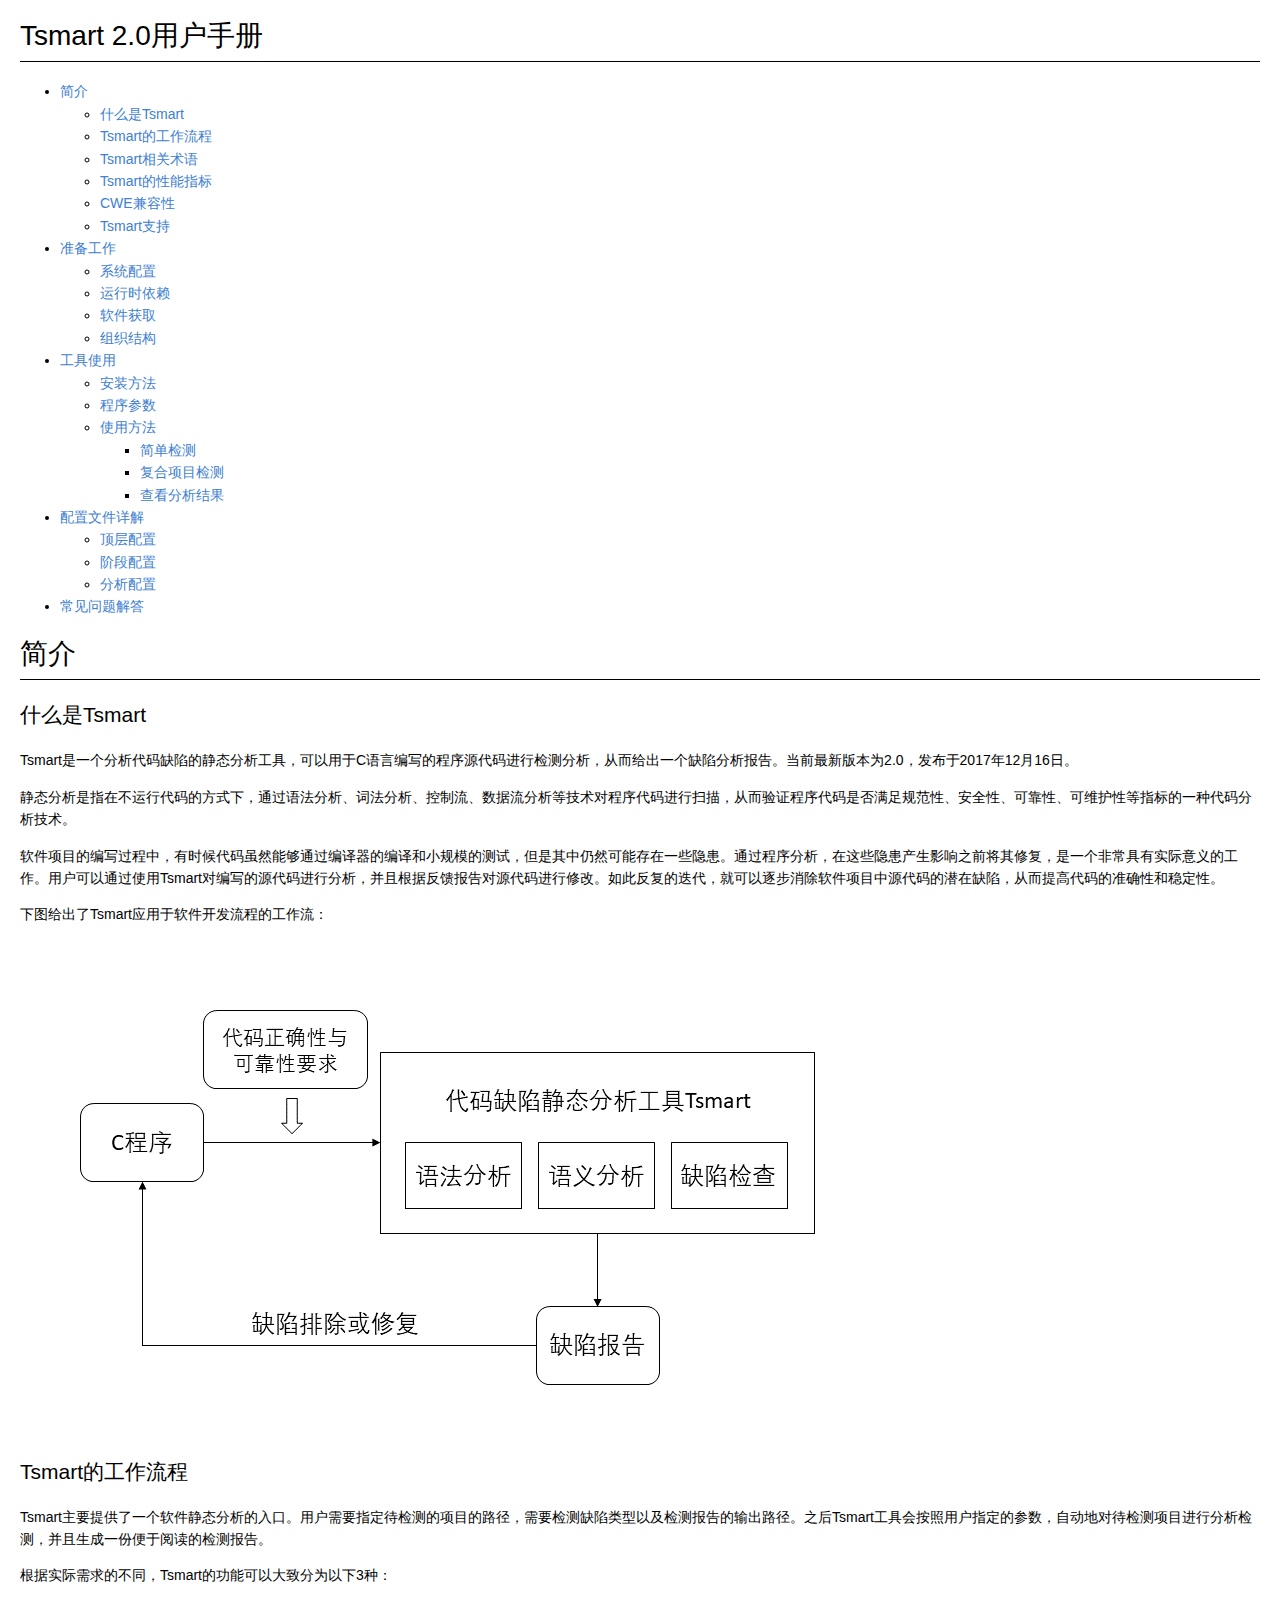
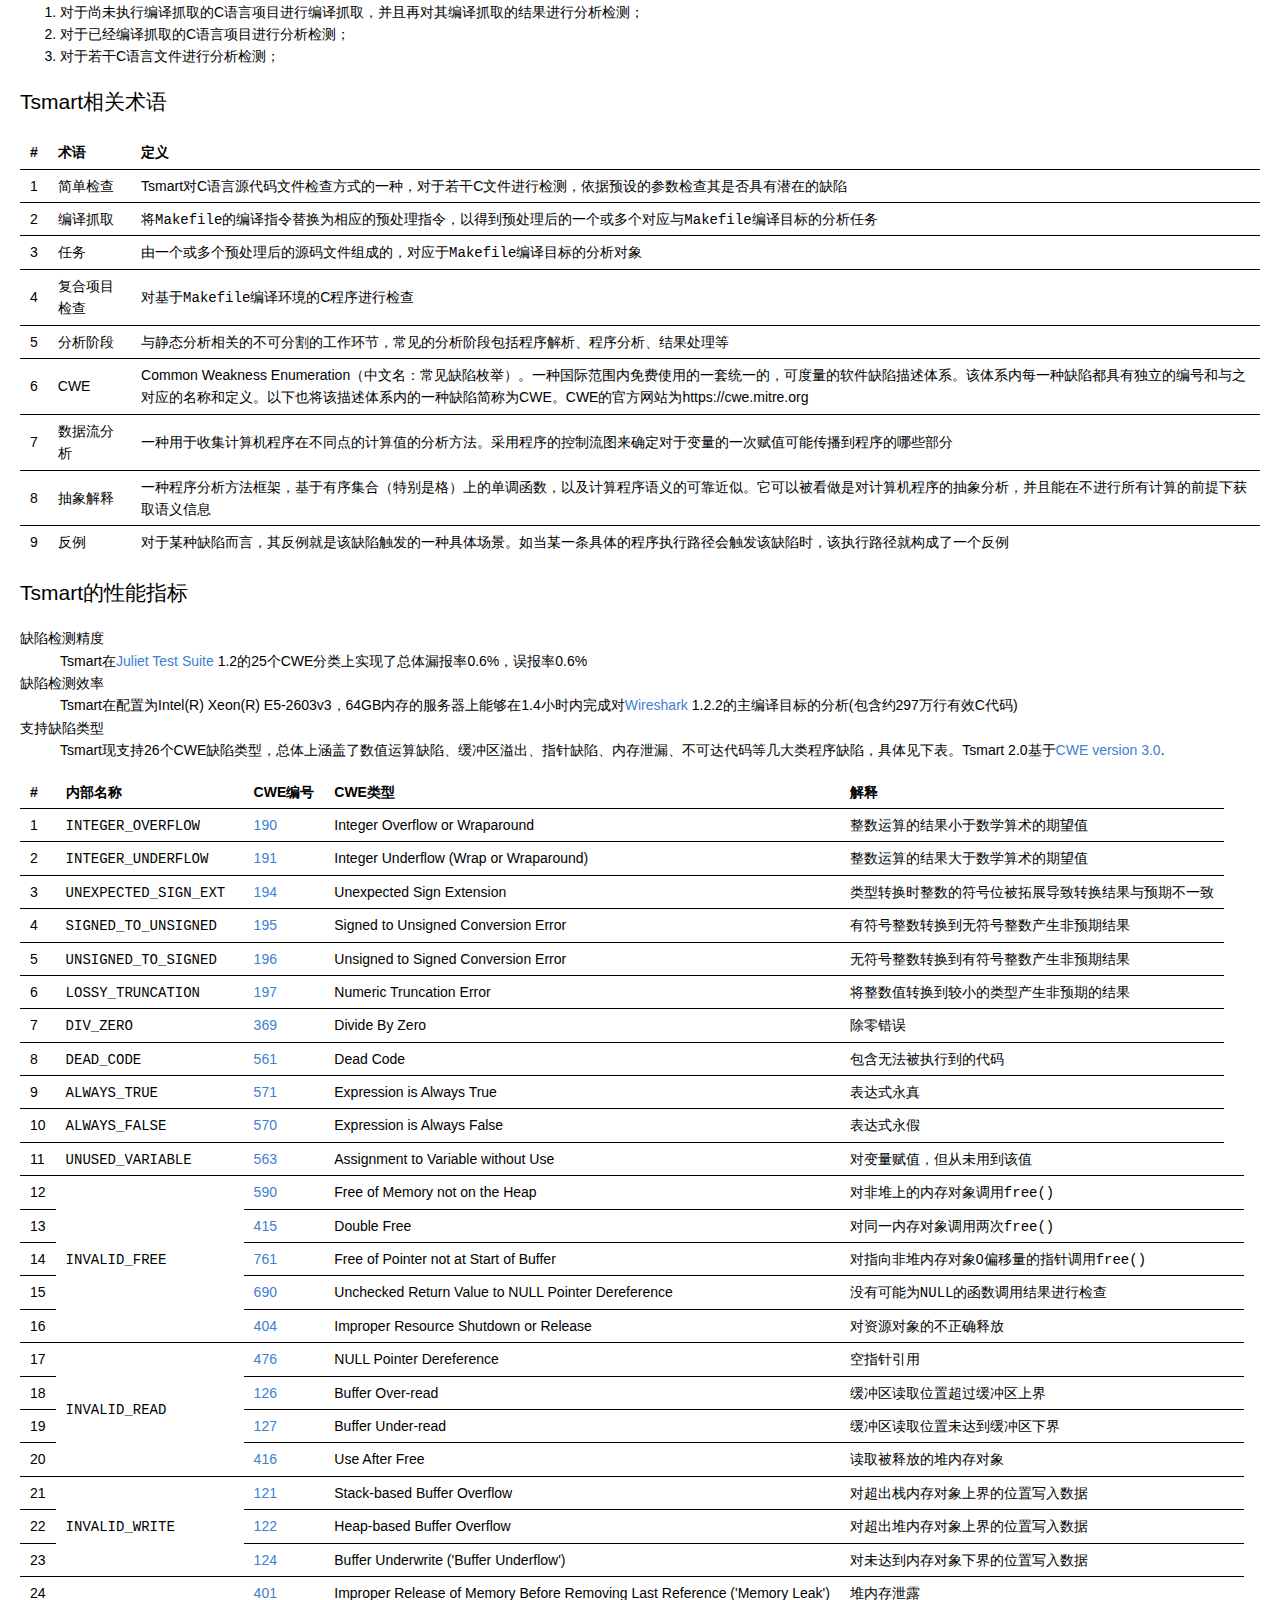
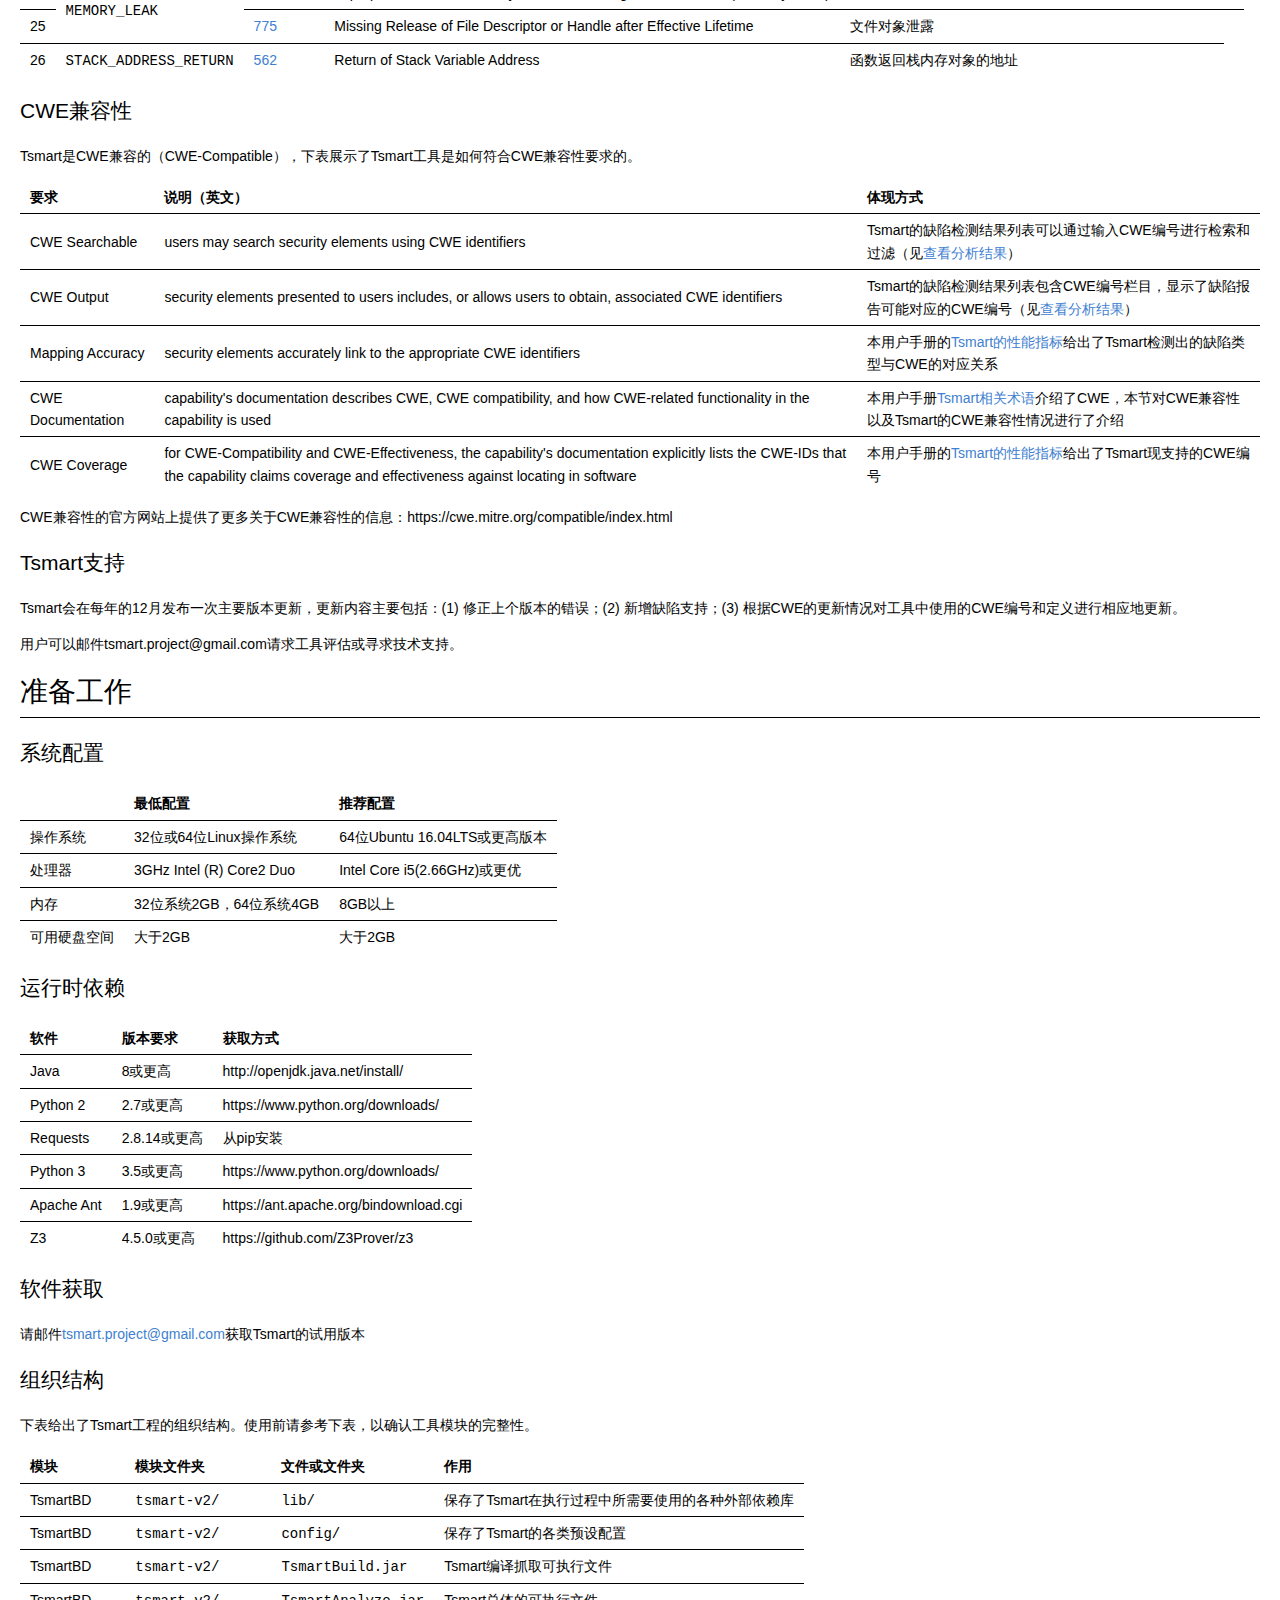
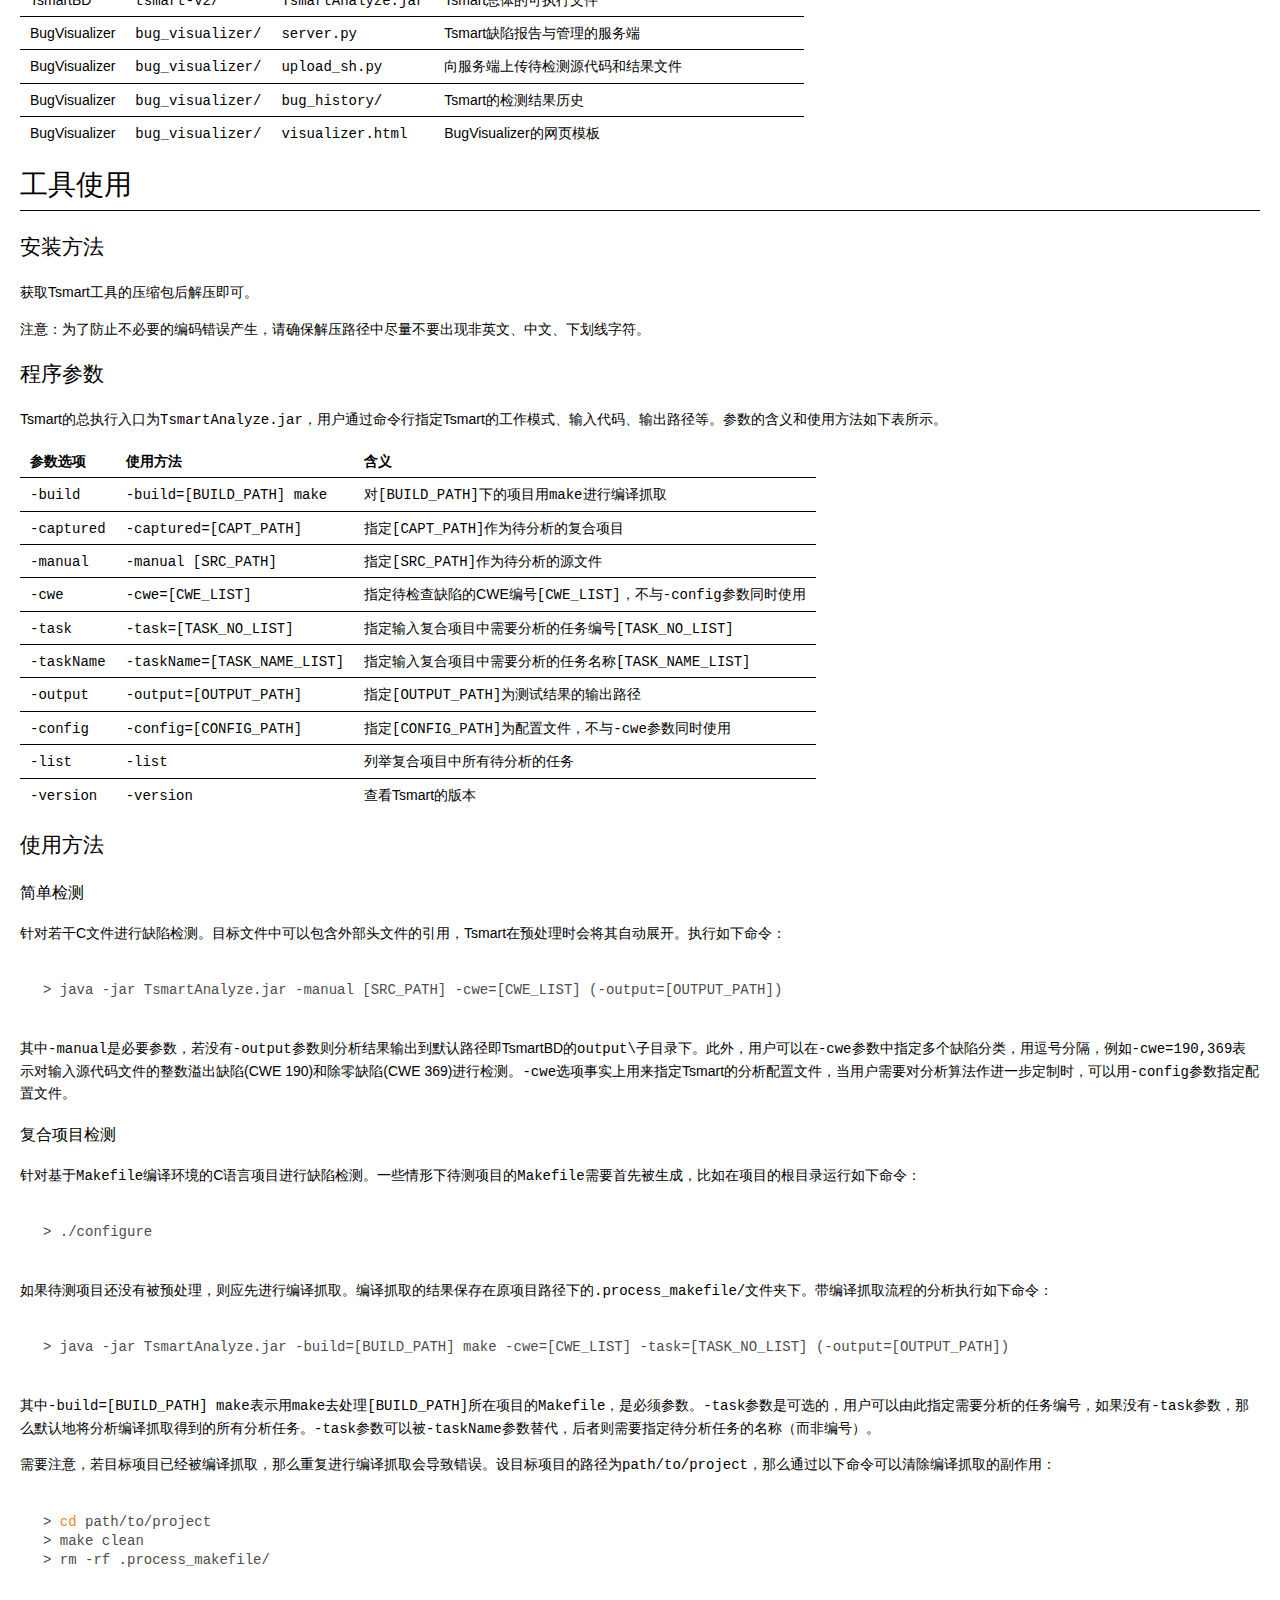
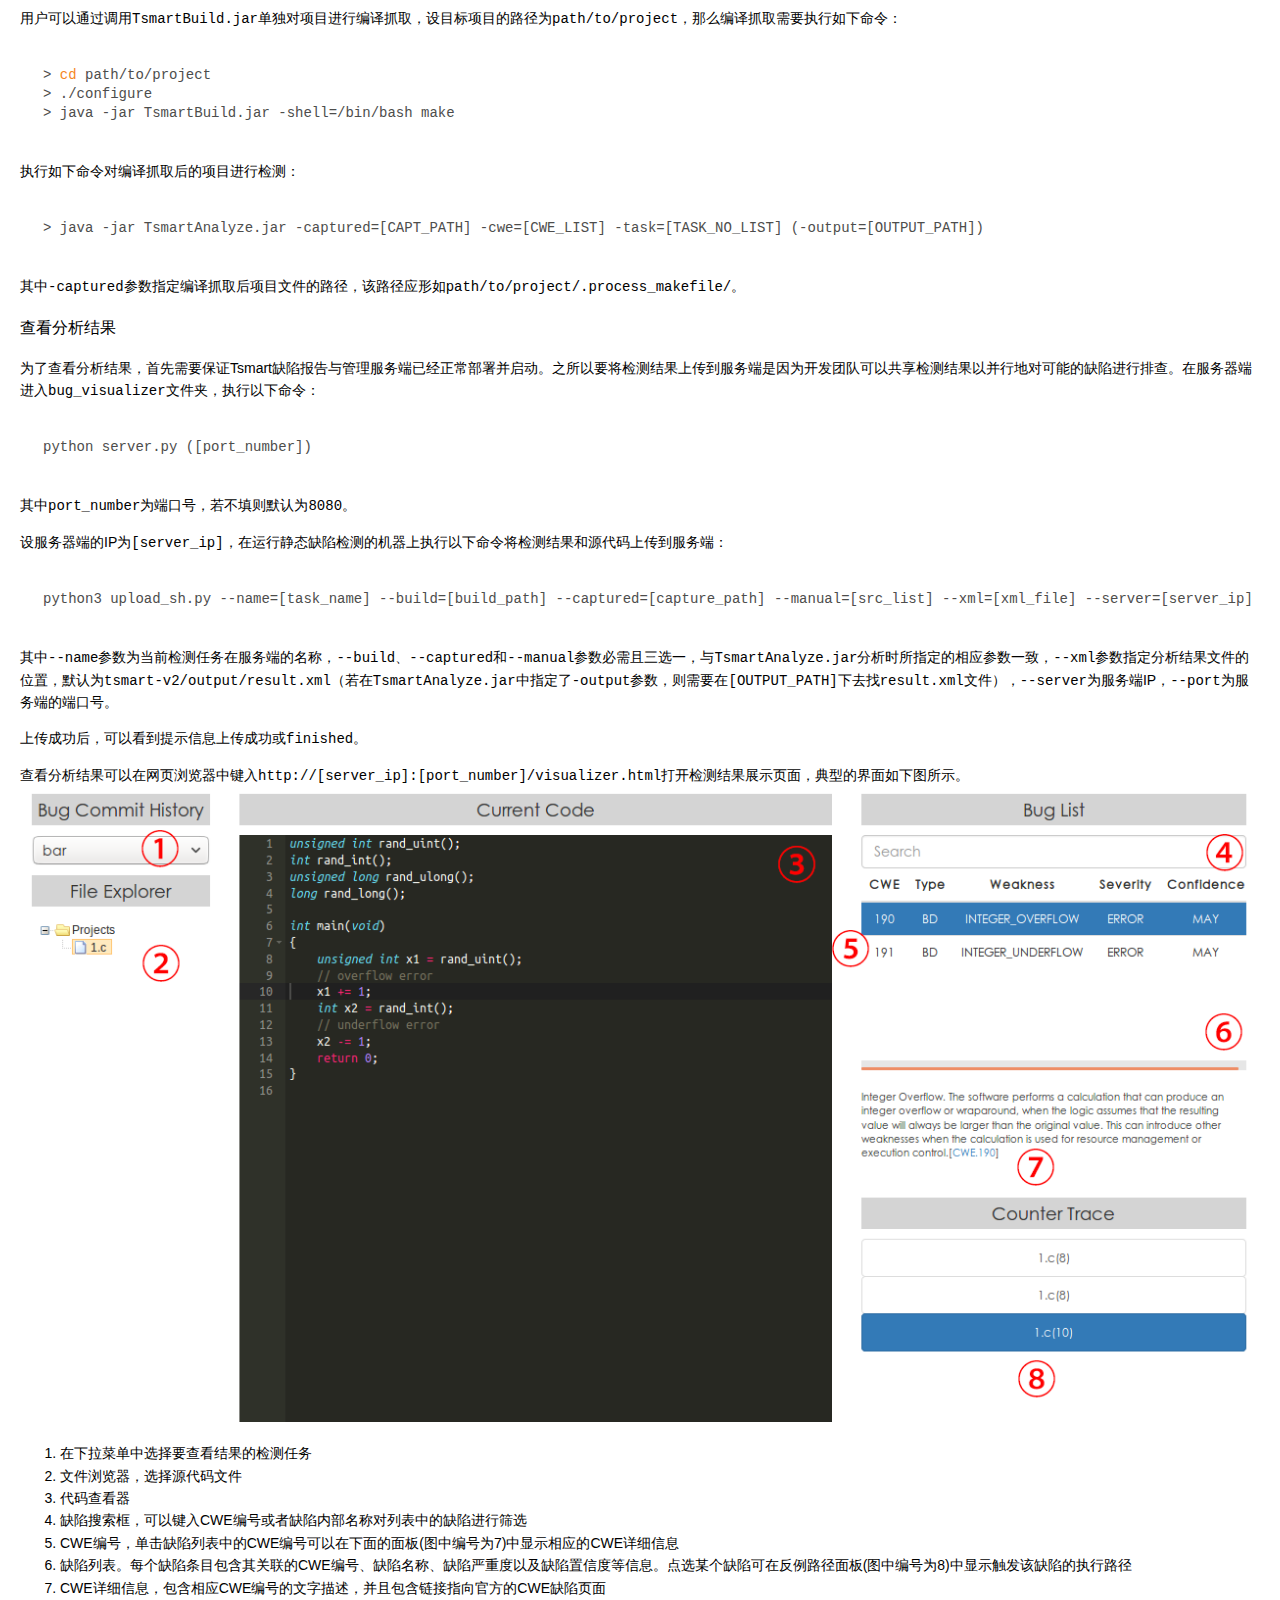
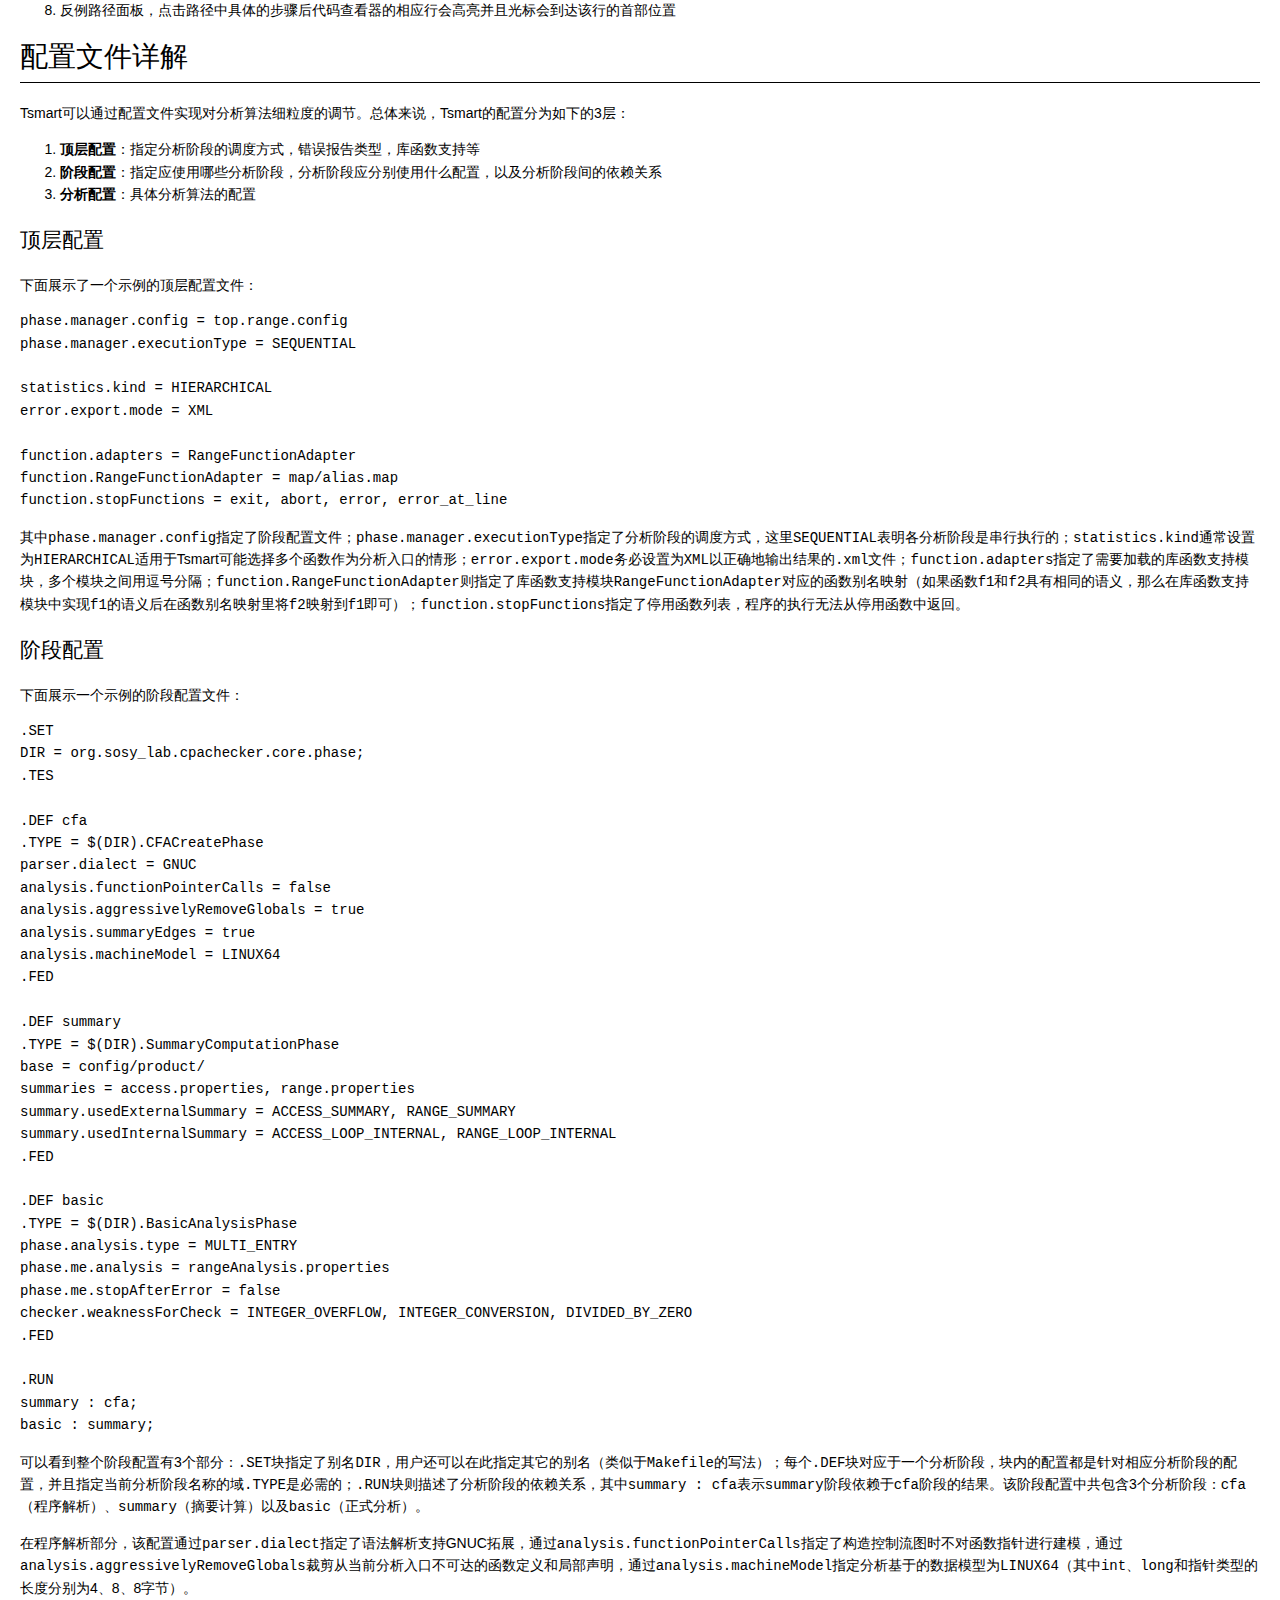
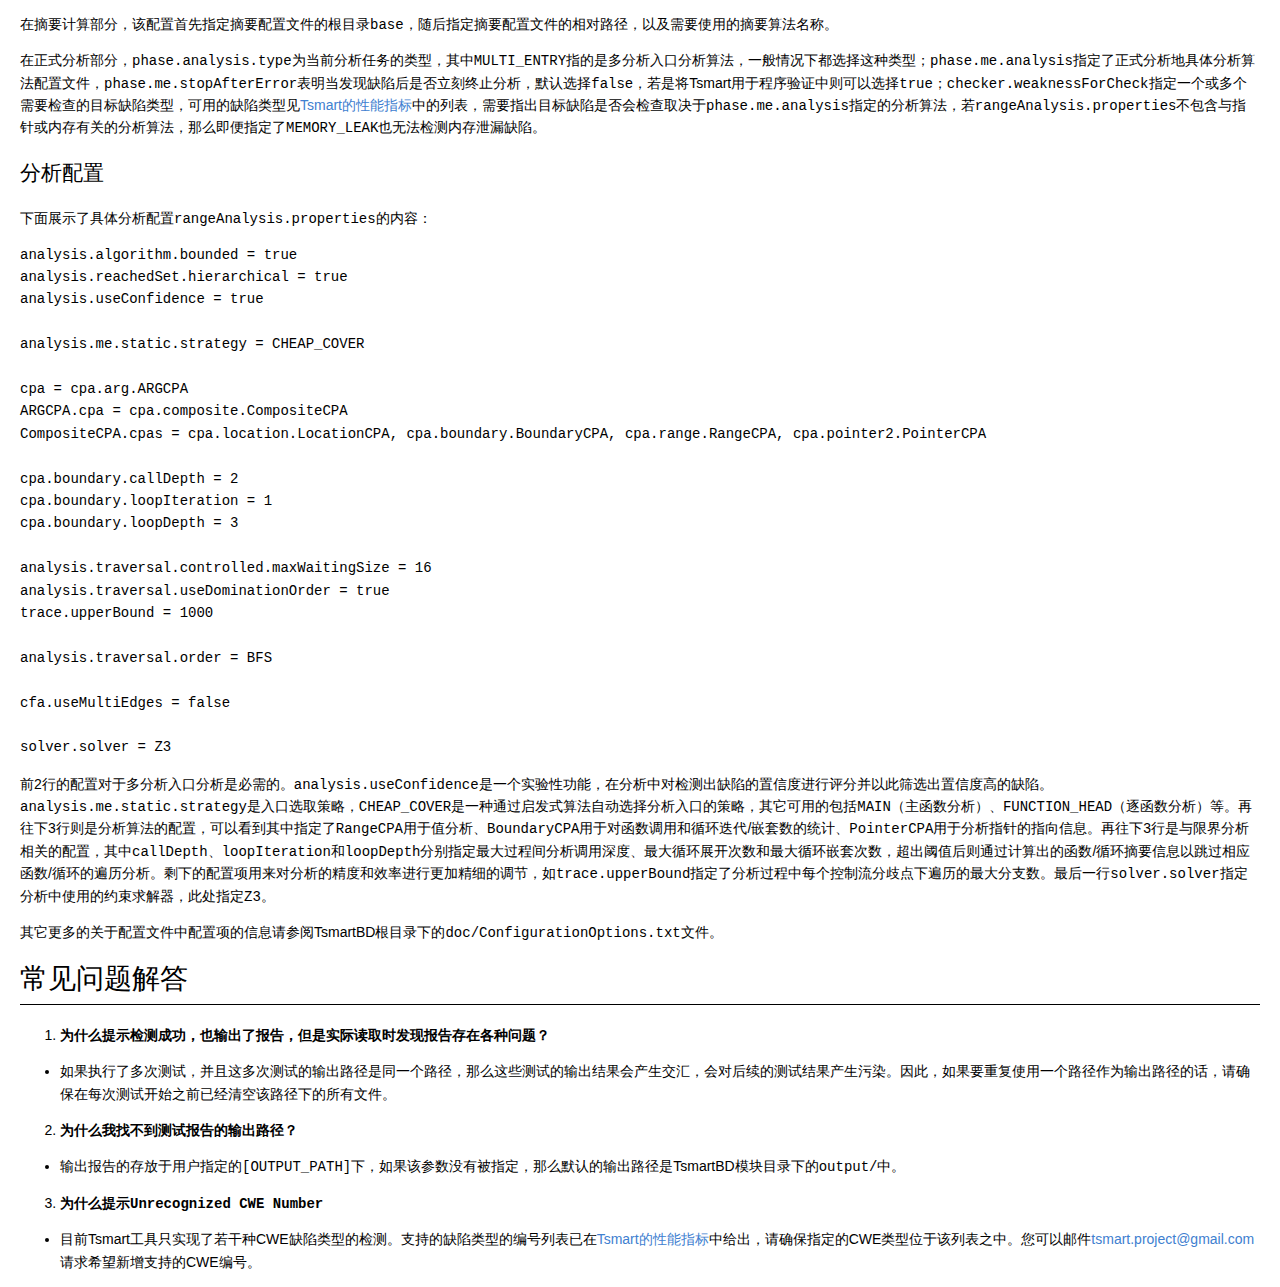
<file: userManual/man.html>
<!DOCTYPE html>
    <html>
    <head>
        <meta http-equiv="Content-type" content="text/html;charset=UTF-8">
        <style>
/*--------------------------------------------------------------------------------------------- * Copyright (c) Microsoft Corporation. All rights reserved. * Licensed under the MIT License. See License.txt in the project root for license information. *--------------------------------------------------------------------------------------------*/ body { font-family: "Segoe WPC", "Segoe UI", "SFUIText-Light", "HelveticaNeue-Light", sans-serif, "Droid Sans Fallback"; font-size: 14px; padding: 0 12px; line-height: 22px; word-wrap: break-word; } body.scrollBeyondLastLine { margin-bottom: calc(100vh - 22px); } body.showEditorSelection .code-line { position: relative; } body.showEditorSelection .code-active-line:before, body.showEditorSelection .code-line:hover:before { content: ""; display: block; position: absolute; top: 0; left: -12px; height: 100%; } body.showEditorSelection li.code-active-line:before, body.showEditorSelection li.code-line:hover:before { left: -30px; } .vscode-light.showEditorSelection .code-active-line:before { border-left: 3px solid rgba(0, 0, 0, 0.15); } .vscode-light.showEditorSelection .code-line:hover:before { border-left: 3px solid rgba(0, 0, 0, 0.40); } .vscode-dark.showEditorSelection .code-active-line:before { border-left: 3px solid rgba(255, 255, 255, 0.4); } .vscode-dark.showEditorSelection .code-line:hover:before { border-left: 3px solid rgba(255, 255, 255, 0.60); } .vscode-high-contrast.showEditorSelection .code-active-line:before { border-left: 3px solid rgba(255, 160, 0, 0.7); } .vscode-high-contrast.showEditorSelection .code-line:hover:before { border-left: 3px solid rgba(255, 160, 0, 1); } img { max-width: 100%; max-height: 100%; } a { color: #4080D0; text-decoration: none; } a:focus, input:focus, select:focus, textarea:focus { outline: 1px solid -webkit-focus-ring-color; outline-offset: -1px; } hr { border: 0; height: 2px; border-bottom: 2px solid; } h1 { padding-bottom: 0.3em; line-height: 1.2; border-bottom-width: 1px; border-bottom-style: solid; } h1, h2, h3 { font-weight: normal; } h1 code, h2 code, h3 code, h4 code, h5 code, h6 code { font-size: inherit; line-height: auto; } a:hover { color: #4080D0; text-decoration: underline; } table { border-collapse: collapse; } table > thead > tr > th { text-align: left; border-bottom: 1px solid; } table > thead > tr > th, table > thead > tr > td, table > tbody > tr > th, table > tbody > tr > td { padding: 5px 10px; } table > tbody > tr + tr > td { border-top: 1px solid; } blockquote { margin: 0 7px 0 5px; padding: 0 16px 0 10px; border-left: 5px solid; } code { font-family: Menlo, Monaco, Consolas, "Droid Sans Mono", "Courier New", monospace, "Droid Sans Fallback"; font-size: 14px; line-height: 19px; } body.wordWrap pre { white-space: pre-wrap; } .mac code { font-size: 12px; line-height: 18px; } code > div { padding: 16px; border-radius: 3px; overflow: auto; } /** Theming */ .vscode-light { color: rgb(30, 30, 30); } .vscode-dark { color: #DDD; } .vscode-high-contrast { color: white; } .vscode-light code { color: #A31515; } .vscode-dark code { color: #D7BA7D; } .vscode-light code > div { background-color: rgba(220, 220, 220, 0.4); } .vscode-dark code > div { background-color: rgba(10, 10, 10, 0.4); } .vscode-high-contrast code > div { background-color: rgb(0, 0, 0); } .vscode-high-contrast h1 { border-color: rgb(0, 0, 0); } .vscode-light table > thead > tr > th { border-color: rgba(0, 0, 0, 0.69); } .vscode-dark table > thead > tr > th { border-color: rgba(255, 255, 255, 0.69); } .vscode-light h1, .vscode-light hr, .vscode-light table > tbody > tr + tr > td { border-color: rgba(0, 0, 0, 0.18); } .vscode-dark h1, .vscode-dark hr, .vscode-dark table > tbody > tr + tr > td { border-color: rgba(255, 255, 255, 0.18); } .vscode-light blockquote, .vscode-dark blockquote { background: rgba(127, 127, 127, 0.1); border-color: rgba(0, 122, 204, 0.5); } .vscode-high-contrast blockquote { background: transparent; border-color: #fff; }
</style>
<style>
/* Tomorrow Theme */ /* http://jmblog.github.com/color-themes-for-google-code-highlightjs */ /* Original theme - https://github.com/chriskempson/tomorrow-theme */ /* Tomorrow Comment */ .hljs-comment, .hljs-quote { color: #8e908c; } /* Tomorrow Red */ .hljs-variable, .hljs-template-variable, .hljs-tag, .hljs-name, .hljs-selector-id, .hljs-selector-class, .hljs-regexp, .hljs-deletion { color: #c82829; } /* Tomorrow Orange */ .hljs-number, .hljs-built_in, .hljs-builtin-name, .hljs-literal, .hljs-type, .hljs-params, .hljs-meta, .hljs-link { color: #f5871f; } /* Tomorrow Yellow */ .hljs-attribute { color: #eab700; } /* Tomorrow Green */ .hljs-string, .hljs-symbol, .hljs-bullet, .hljs-addition { color: #718c00; } /* Tomorrow Blue */ .hljs-title, .hljs-section { color: #4271ae; } /* Tomorrow Purple */ .hljs-keyword, .hljs-selector-tag { color: #8959a8; } .hljs { display: block; overflow-x: auto; color: #4d4d4c; padding: 0.5em; } .hljs-emphasis { font-style: italic; } .hljs-strong { font-weight: bold; }
</style>
<style>
ul.contains-task-list { padding-left: 0; } ul ul.contains-task-list { padding-left: 40px; } .task-list-item { list-style-type: none; } .task-list-item-checkbox { vertical-align: middle; }
</style>
        <style>
            body {
                font-family: -apple-system, BlinkMacSystemFont, 'Segoe WPC', 'Segoe UI', 'HelveticaNeue-Light', 'Ubuntu', 'Droid Sans', sans-serif;
                font-size: 14px;
                line-height: 1.6;
            }
        </style>
    </head>
    <body>
        <h1>Tsmart 2.0用户手册</h1>
<ul>
<li><a href="#%E7%AE%80%E4%BB%8B">简介</a>
<ul>
<li><a href="#%E4%BB%80%E4%B9%88%E6%98%AFtsmart">什么是Tsmart</a></li>
<li><a href="#tsmart%E7%9A%84%E5%B7%A5%E4%BD%9C%E6%B5%81%E7%A8%8B">Tsmart的工作流程</a></li>
<li><a href="#tsmart%E7%9B%B8%E5%85%B3%E6%9C%AF%E8%AF%AD">Tsmart相关术语</a></li>
<li><a href="#tsmart%E7%9A%84%E6%80%A7%E8%83%BD%E6%8C%87%E6%A0%87">Tsmart的性能指标</a></li>
<li><a href="#cwe%E5%85%BC%E5%AE%B9%E6%80%A7">CWE兼容性</a></li>
<li><a href="#tsmart%E6%94%AF%E6%8C%81">Tsmart支持</a></li>
</ul>
</li>
<li><a href="#%E5%87%86%E5%A4%87%E5%B7%A5%E4%BD%9C">准备工作</a>
<ul>
<li><a href="#%E7%B3%BB%E7%BB%9F%E9%85%8D%E7%BD%AE">系统配置</a></li>
<li><a href="#%E8%BF%90%E8%A1%8C%E6%97%B6%E4%BE%9D%E8%B5%96">运行时依赖</a></li>
<li><a href="#%E8%BD%AF%E4%BB%B6%E8%8E%B7%E5%8F%96">软件获取</a></li>
<li><a href="#%E7%BB%84%E7%BB%87%E7%BB%93%E6%9E%84">组织结构</a></li>
</ul>
</li>
<li><a href="#%E5%B7%A5%E5%85%B7%E4%BD%BF%E7%94%A8">工具使用</a>
<ul>
<li><a href="#%E5%AE%89%E8%A3%85%E6%96%B9%E6%B3%95">安装方法</a></li>
<li><a href="#%E7%A8%8B%E5%BA%8F%E5%8F%82%E6%95%B0">程序参数</a></li>
<li><a href="#%E4%BD%BF%E7%94%A8%E6%96%B9%E6%B3%95">使用方法</a>
<ul>
<li><a href="#%E7%AE%80%E5%8D%95%E6%A3%80%E6%B5%8B">简单检测</a></li>
<li><a href="#%E5%A4%8D%E5%90%88%E9%A1%B9%E7%9B%AE%E6%A3%80%E6%B5%8B">复合项目检测</a></li>
<li><a href="#%E6%9F%A5%E7%9C%8B%E5%88%86%E6%9E%90%E7%BB%93%E6%9E%9C">查看分析结果</a></li>
</ul>
</li>
</ul>
</li>
<li><a href="#%E9%85%8D%E7%BD%AE%E6%96%87%E4%BB%B6%E8%AF%A6%E8%A7%A3">配置文件详解</a>
<ul>
<li><a href="#%E9%A1%B6%E5%B1%82%E9%85%8D%E7%BD%AE">顶层配置</a></li>
<li><a href="#%E9%98%B6%E6%AE%B5%E9%85%8D%E7%BD%AE">阶段配置</a></li>
<li><a href="#%E5%88%86%E6%9E%90%E9%85%8D%E7%BD%AE">分析配置</a></li>
</ul>
</li>
<li><a href="#%E5%B8%B8%E8%A7%81%E9%97%AE%E9%A2%98%E8%A7%A3%E7%AD%94">常见问题解答</a></li>
</ul>
<h1 id="%E7%AE%80%E4%BB%8B">简介</h1>
<h2 id="%E4%BB%80%E4%B9%88%E6%98%AFtsmart">什么是Tsmart</h2>
<p>Tsmart是一个分析代码缺陷的静态分析工具，可以用于C语言编写的程序源代码进行检测分析，从而给出一个缺陷分析报告。当前最新版本为2.0，发布于2017年12月16日。</p>
<p>静态分析是指在不运行代码的方式下，通过语法分析、词法分析、控制流、数据流分析等技术对程序代码进行扫描，从而验证程序代码是否满足规范性、安全性、可靠性、可维护性等指标的一种代码分析技术。</p>
<p>软件项目的编写过程中，有时候代码虽然能够通过编译器的编译和小规模的测试，但是其中仍然可能存在一些隐患。通过程序分析，在这些隐患产生影响之前将其修复，是一个非常具有实际意义的工作。用户可以通过使用Tsmart对编写的源代码进行分析，并且根据反馈报告对源代码进行修改。如此反复的迭代，就可以逐步消除软件项目中源代码的潜在缺陷，从而提高代码的准确性和稳定性。</p>
<p>下图给出了Tsmart应用于软件开发流程的工作流：</p>
<p><img src="fig/tsmart_overall.png" alt="Tsmart_Overall"></p>
<h2 id="tsmart%E7%9A%84%E5%B7%A5%E4%BD%9C%E6%B5%81%E7%A8%8B">Tsmart的工作流程</h2>
<p>Tsmart主要提供了一个软件静态分析的入口。用户需要指定待检测的项目的路径，需要检测缺陷类型以及检测报告的输出路径。之后Tsmart工具会按照用户指定的参数，自动地对待检测项目进行分析检测，并且生成一份便于阅读的检测报告。</p>
<p>根据实际需求的不同，Tsmart的功能可以大致分为以下3种：</p>
<ol>
<li>对于尚未执行编译抓取的C语言项目进行编译抓取，并且再对其编译抓取的结果进行分析检测；</li>
<li>对于已经编译抓取的C语言项目进行分析检测；</li>
<li>对于若干C语言文件进行分析检测；</li>
</ol>
<h2 id="tsmart%E7%9B%B8%E5%85%B3%E6%9C%AF%E8%AF%AD">Tsmart相关术语</h2>
<table>
<thead>
<tr>
<th>#</th>
<th>术语</th>
<th>定义</th>
</tr>
</thead>
<tbody>
<tr>
<td>1</td>
<td>简单检查</td>
<td>Tsmart对C语言源代码文件检查方式的一种，对于若干C文件进行检测，依据预设的参数检查其是否具有潜在的缺陷</td>
</tr>
<tr>
<td>2</td>
<td>编译抓取</td>
<td>将<code>Makefile</code>的编译指令替换为相应的预处理指令，以得到预处理后的一个或多个对应与<code>Makefile</code>编译目标的分析任务</td>
</tr>
<tr>
<td>3</td>
<td>任务</td>
<td>由一个或多个预处理后的源码文件组成的，对应于<code>Makefile</code>编译目标的分析对象</td>
</tr>
<tr>
<td>4</td>
<td>复合项目检查</td>
<td>对基于<code>Makefile</code>编译环境的C程序进行检查</td>
</tr>
<tr>
<td>5</td>
<td>分析阶段</td>
<td>与静态分析相关的不可分割的工作环节，常见的分析阶段包括程序解析、程序分析、结果处理等</td>
</tr>
<tr>
<td>6</td>
<td>CWE</td>
<td>Common Weakness Enumeration（中文名：常见缺陷枚举）。一种国际范围内免费使用的一套统一的，可度量的软件缺陷描述体系。该体系内每一种缺陷都具有独立的编号和与之对应的名称和定义。以下也将该描述体系内的一种缺陷简称为CWE。CWE的官方网站为https://cwe.mitre.org</td>
</tr>
<tr>
<td>7</td>
<td>数据流分析</td>
<td>一种用于收集计算机程序在不同点的计算值的分析方法。采用程序的控制流图来确定对于变量的一次赋值可能传播到程序的哪些部分</td>
</tr>
<tr>
<td>8</td>
<td>抽象解释</td>
<td>一种程序分析方法框架，基于有序集合（特别是格）上的单调函数，以及计算程序语义的可靠近似。它可以被看做是对计算机程序的抽象分析，并且能在不进行所有计算的前提下获取语义信息</td>
</tr>
<tr>
<td>9</td>
<td>反例</td>
<td>对于某种缺陷而言，其反例就是该缺陷触发的一种具体场景。如当某一条具体的程序执行路径会触发该缺陷时，该执行路径就构成了一个反例</td>
</tr>
</tbody>
</table>
<h2 id="tsmart%E7%9A%84%E6%80%A7%E8%83%BD%E6%8C%87%E6%A0%87">Tsmart的性能指标</h2>
<dl>
<dt>缺陷检测精度</dt>
<dd>Tsmart在<a href="https://samate.nist.gov/SRD/testsuite.php">Juliet Test Suite</a> 1.2的25个CWE分类上实现了总体漏报率0.6%，误报率0.6%</dd>
<dt>缺陷检测效率</dt>
<dd>Tsmart在配置为Intel(R) Xeon(R) E5-2603v3，64GB内存的服务器上能够在1.4小时内完成对<a href="https://www.wireshark.org/">Wireshark</a> 1.2.2的主编译目标的分析(包含约297万行有效C代码)</dd>
<dt>支持缺陷类型</dt>
<dd>Tsmart现支持26个CWE缺陷类型，总体上涵盖了数值运算缺陷、缓冲区溢出、指针缺陷、内存泄漏、不可达代码等几大类程序缺陷，具体见下表。Tsmart 2.0基于<a href="https://cwe.mitre.org/news/index.html#nov162017_CWE_Version_3.0_Now_Available">CWE version 3.0</a>.</dd>
</dl>
<table>
<thead>
<tr>
<th>#</th>
<th>内部名称</th>
<th>CWE编号</th>
<th>CWE类型</th>
<th>解释</th>
</tr>
</thead>
<tbody>
<tr>
<td>1</td>
<td><code>INTEGER_OVERFLOW</code></td>
<td><a href="https://cwe.mitre.org/data/definitions/190.html">190</a></td>
<td>Integer Overflow or Wraparound</td>
<td>整数运算的结果小于数学算术的期望值</td>
</tr>
<tr>
<td>2</td>
<td><code>INTEGER_UNDERFLOW</code></td>
<td><a href="https://cwe.mitre.org/data/definitions/191.html">191</a></td>
<td>Integer Underflow (Wrap or Wraparound)</td>
<td>整数运算的结果大于数学算术的期望值</td>
</tr>
<tr>
<td>3</td>
<td><code>UNEXPECTED_SIGN_EXT</code></td>
<td><a href="https://cwe.mitre.org/data/definitions/194.html">194</a></td>
<td>Unexpected Sign Extension</td>
<td>类型转换时整数的符号位被拓展导致转换结果与预期不一致</td>
</tr>
<tr>
<td>4</td>
<td><code>SIGNED_TO_UNSIGNED</code></td>
<td><a href="https://cwe.mitre.org/data/definitions/195.html">195</a></td>
<td>Signed to Unsigned Conversion Error</td>
<td>有符号整数转换到无符号整数产生非预期结果</td>
</tr>
<tr>
<td>5</td>
<td><code>UNSIGNED_TO_SIGNED</code></td>
<td><a href="https://cwe.mitre.org/data/definitions/196.html">196</a></td>
<td>Unsigned to Signed Conversion Error</td>
<td>无符号整数转换到有符号整数产生非预期结果</td>
</tr>
<tr>
<td>6</td>
<td><code>LOSSY_TRUNCATION</code></td>
<td><a href="https://cwe.mitre.org/data/definitions/197.html">197</a></td>
<td>Numeric Truncation Error</td>
<td>将整数值转换到较小的类型产生非预期的结果</td>
</tr>
<tr>
<td>7</td>
<td><code>DIV_ZERO</code></td>
<td><a href="https://cwe.mitre.org/data/definitions/369.html">369</a></td>
<td>Divide By Zero</td>
<td>除零错误</td>
</tr>
<tr>
<td>8</td>
<td><code>DEAD_CODE</code></td>
<td><a href="https://cwe.mitre.org/data/definitions/561.html">561</a></td>
<td>Dead Code</td>
<td>包含无法被执行到的代码</td>
</tr>
<tr>
<td>9</td>
<td><code>ALWAYS_TRUE</code></td>
<td><a href="https://cwe.mitre.org/data/definitions/571.html">571</a></td>
<td>Expression is Always True</td>
<td>表达式永真</td>
</tr>
<tr>
<td>10</td>
<td><code>ALWAYS_FALSE</code></td>
<td><a href="https://cwe.mitre.org/data/definitions/570.html">570</a></td>
<td>Expression is Always False</td>
<td>表达式永假</td>
</tr>
<tr>
<td>11</td>
<td><code>UNUSED_VARIABLE</code></td>
<td><a href="https://cwe.mitre.org/data/definitions/563.html">563</a></td>
<td>Assignment to Variable without Use</td>
<td>对变量赋值，但从未用到该值</td>
</tr>
<tr>
<td>12 <td rowspan=5><code>INVALID_FREE</code></td>
<td><a href="https://cwe.mitre.org/data/definitions/590.html">590</a></td>
<td>Free of Memory not on the Heap</td>
<td>对非堆上的内存对象调用<code>free()</code></td>
<td></td>
</tr>
<tr>
<td>13</td>
<td><a href="https://cwe.mitre.org/data/definitions/415.html">415</a></td>
<td>Double Free</td>
<td>对同一内存对象调用两次<code>free()</code></td>
<td></td>
</tr>
<tr>
<td>14</td>
<td><a href="https://cwe.mitre.org/data/definitions/761.html">761</a></td>
<td>Free of Pointer not at Start of Buffer</td>
<td>对指向非堆内存对象0偏移量的指针调用<code>free()</code></td>
<td></td>
</tr>
<tr>
<td>15</td>
<td><a href="https://cwe.mitre.org/data/definitions/690.html">690</a></td>
<td>Unchecked Return Value to NULL Pointer Dereference</td>
<td>没有可能为<code>NULL</code>的函数调用结果进行检查</td>
<td></td>
</tr>
<tr>
<td>16</td>
<td><a href="https://cwe.mitre.org/data/definitions/404.html">404</a></td>
<td>Improper Resource Shutdown or Release</td>
<td>对资源对象的不正确释放</td>
<td></td>
</tr>
<tr>
<td>17 <td rowspan=4><code>INVALID_READ</code></td>
<td><a href="https://cwe.mitre.org/data/definitions/476.html">476</a></td>
<td>NULL Pointer Dereference</td>
<td>空指针引用</td>
<td></td>
</tr>
<tr>
<td>18</td>
<td><a href="https://cwe.mitre.org/data/definitions/126.html">126</a></td>
<td>Buffer Over-read</td>
<td>缓冲区读取位置超过缓冲区上界</td>
<td></td>
</tr>
<tr>
<td>19</td>
<td><a href="https://cwe.mitre.org/data/definitions/127.html">127</a></td>
<td>Buffer Under-read</td>
<td>缓冲区读取位置未达到缓冲区下界</td>
<td></td>
</tr>
<tr>
<td>20</td>
<td><a href="https://cwe.mitre.org/data/definitions/416.html">416</a></td>
<td>Use After Free</td>
<td>读取被释放的堆内存对象</td>
<td></td>
</tr>
<tr>
<td>21 <td rowspan=3><code>INVALID_WRITE</code></td>
<td><a href="https://cwe.mitre.org/data/definitions/121.html">121</a></td>
<td>Stack-based Buffer Overflow</td>
<td>对超出栈内存对象上界的位置写入数据</td>
<td></td>
</tr>
<tr>
<td>22</td>
<td><a href="https://cwe.mitre.org/data/definitions/122.html">122</a></td>
<td>Heap-based Buffer Overflow</td>
<td>对超出堆内存对象上界的位置写入数据</td>
<td></td>
</tr>
<tr>
<td>23</td>
<td><a href="https://cwe.mitre.org/data/definitions/124.html">124</a></td>
<td>Buffer Underwrite ('Buffer Underflow')</td>
<td>对未达到内存对象下界的位置写入数据</td>
<td></td>
</tr>
<tr>
<td>24 <td rowspan=2><code>MEMORY_LEAK</code></td>
<td><a href="https://cwe.mitre.org/data/definitions/401.html">401</a></td>
<td>Improper Release of Memory Before Removing Last Reference ('Memory Leak')</td>
<td>堆内存泄露</td>
<td></td>
</tr>
<tr>
<td>25</td>
<td><a href="https://cwe.mitre.org/data/definitions/775.html">775</a></td>
<td>Missing Release of File Descriptor or Handle after Effective Lifetime</td>
<td>文件对象泄露</td>
<td></td>
</tr>
<tr>
<td>26</td>
<td><code>STACK_ADDRESS_RETURN</code></td>
<td><a href="https://cwe.mitre.org/data/definitions/562.html">562</a></td>
<td>Return of Stack Variable Address</td>
<td>函数返回栈内存对象的地址</td>
</tr>
</tbody>
</table>
<h2 id="cwe%E5%85%BC%E5%AE%B9%E6%80%A7">CWE兼容性</h2>
<p>Tsmart是CWE兼容的（CWE-Compatible），下表展示了Tsmart工具是如何符合CWE兼容性要求的。</p>
<table>
<thead>
<tr>
<th>要求</th>
<th>说明（英文）</th>
<th>体现方式</th>
</tr>
</thead>
<tbody>
<tr>
<td>CWE Searchable</td>
<td>users may search security elements using CWE identifiers</td>
<td>Tsmart的缺陷检测结果列表可以通过输入CWE编号进行检索和过滤（见<a href="#%E6%9F%A5%E7%9C%8B%E5%88%86%E6%9E%90%E7%BB%93%E6%9E%9C">查看分析结果</a>）</td>
</tr>
<tr>
<td>CWE Output</td>
<td>security elements presented to users includes, or allows users to obtain, associated CWE identifiers</td>
<td>Tsmart的缺陷检测结果列表包含CWE编号栏目，显示了缺陷报告可能对应的CWE编号（见<a href="#%E6%9F%A5%E7%9C%8B%E5%88%86%E6%9E%90%E7%BB%93%E6%9E%9C">查看分析结果</a>）</td>
</tr>
<tr>
<td>Mapping Accuracy</td>
<td>security elements accurately link to the appropriate CWE identifiers</td>
<td>本用户手册的<a href="#tsmart%E7%9A%84%E6%80%A7%E8%83%BD%E6%8C%87%E6%A0%87">Tsmart的性能指标</a>给出了Tsmart检测出的缺陷类型与CWE的对应关系</td>
</tr>
<tr>
<td>CWE Documentation</td>
<td>capability's documentation describes CWE, CWE compatibility, and how CWE-related functionality in the capability is used</td>
<td>本用户手册<a href="#tsmart%E7%9B%B8%E5%85%B3%E6%9C%AF%E8%AF%AD">Tsmart相关术语</a>介绍了CWE，本节对CWE兼容性以及Tsmart的CWE兼容性情况进行了介绍</td>
</tr>
<tr>
<td>CWE Coverage</td>
<td>for CWE-Compatibility and CWE-Effectiveness, the capability's documentation explicitly lists the CWE-IDs that the capability claims coverage and effectiveness against locating in software</td>
<td>本用户手册的<a href="#tsmart%E7%9A%84%E6%80%A7%E8%83%BD%E6%8C%87%E6%A0%87">Tsmart的性能指标</a>给出了Tsmart现支持的CWE编号</td>
</tr>
</tbody>
</table>
<p>CWE兼容性的官方网站上提供了更多关于CWE兼容性的信息：https://cwe.mitre.org/compatible/index.html</p>
<h2 id="tsmart%E6%94%AF%E6%8C%81">Tsmart支持</h2>
<p>Tsmart会在每年的12月发布一次主要版本更新，更新内容主要包括：(1) 修正上个版本的错误；(2) 新增缺陷支持；(3) 根据CWE的更新情况对工具中使用的CWE编号和定义进行相应地更新。</p>
<p>用户可以邮件tsmart.project@gmail.com请求工具评估或寻求技术支持。</p>
<h1 id="%E5%87%86%E5%A4%87%E5%B7%A5%E4%BD%9C">准备工作</h1>
<h2 id="%E7%B3%BB%E7%BB%9F%E9%85%8D%E7%BD%AE">系统配置</h2>
<table>
<thead>
<tr>
<th></th>
<th>最低配置</th>
<th>推荐配置</th>
</tr>
</thead>
<tbody>
<tr>
<td>操作系统</td>
<td>32位或64位Linux操作系统</td>
<td>64位Ubuntu 16.04LTS或更高版本</td>
</tr>
<tr>
<td>处理器</td>
<td>3GHz Intel (R) Core2 Duo</td>
<td>Intel Core i5(2.66GHz)或更优</td>
</tr>
<tr>
<td>内存</td>
<td>32位系统2GB，64位系统4GB</td>
<td>8GB以上</td>
</tr>
<tr>
<td>可用硬盘空间</td>
<td>大于2GB</td>
<td>大于2GB</td>
</tr>
</tbody>
</table>
<h2 id="%E8%BF%90%E8%A1%8C%E6%97%B6%E4%BE%9D%E8%B5%96">运行时依赖</h2>
<table>
<thead>
<tr>
<th>软件</th>
<th>版本要求</th>
<th>获取方式</th>
</tr>
</thead>
<tbody>
<tr>
<td>Java</td>
<td>8或更高</td>
<td>http://openjdk.java.net/install/</td>
</tr>
<tr>
<td>Python 2</td>
<td>2.7或更高</td>
<td>https://www.python.org/downloads/</td>
</tr>
<tr>
<td>Requests</td>
<td>2.8.14或更高</td>
<td>从pip安装</td>
</tr>
<tr>
<td>Python 3</td>
<td>3.5或更高</td>
<td>https://www.python.org/downloads/</td>
</tr>
<tr>
<td>Apache Ant</td>
<td>1.9或更高</td>
<td>https://ant.apache.org/bindownload.cgi</td>
</tr>
<tr>
<td>Z3</td>
<td>4.5.0或更高</td>
<td>https://github.com/Z3Prover/z3</td>
</tr>
</tbody>
</table>
<h2 id="%E8%BD%AF%E4%BB%B6%E8%8E%B7%E5%8F%96">软件获取</h2>
<p>请邮件<a href="mailto:tsmart.project@gmail.com?subject=Demo%20Request">tsmart.project@gmail.com</a>获取Tsmart的试用版本</p>
<h2 id="%E7%BB%84%E7%BB%87%E7%BB%93%E6%9E%84">组织结构</h2>
<p>下表给出了Tsmart工程的组织结构。使用前请参考下表，以确认工具模块的完整性。</p>
<table>
<thead>
<tr>
<th>模块</th>
<th>模块文件夹</th>
<th>文件或文件夹</th>
<th>作用</th>
</tr>
</thead>
<tbody>
<tr>
<td>TsmartBD</td>
<td><code>tsmart-v2/</code></td>
<td><code>lib/</code></td>
<td>保存了Tsmart在执行过程中所需要使用的各种外部依赖库</td>
</tr>
<tr>
<td>TsmartBD</td>
<td><code>tsmart-v2/</code></td>
<td><code>config/</code></td>
<td>保存了Tsmart的各类预设配置</td>
</tr>
<tr>
<td>TsmartBD</td>
<td><code>tsmart-v2/</code></td>
<td><code>TsmartBuild.jar</code></td>
<td>Tsmart编译抓取可执行文件</td>
</tr>
<tr>
<td>TsmartBD</td>
<td><code>tsmart-v2/</code></td>
<td><code>TsmartAnalyze.jar</code></td>
<td>Tsmart总体的可执行文件</td>
</tr>
<tr>
<td>BugVisualizer</td>
<td><code>bug_visualizer/</code></td>
<td><code>server.py</code></td>
<td>Tsmart缺陷报告与管理的服务端</td>
</tr>
<tr>
<td>BugVisualizer</td>
<td><code>bug_visualizer/</code></td>
<td><code>upload_sh.py</code></td>
<td>向服务端上传待检测源代码和结果文件</td>
</tr>
<tr>
<td>BugVisualizer</td>
<td><code>bug_visualizer/</code></td>
<td><code>bug_history/</code></td>
<td>Tsmart的检测结果历史</td>
</tr>
<tr>
<td>BugVisualizer</td>
<td><code>bug_visualizer/</code></td>
<td><code>visualizer.html</code></td>
<td>BugVisualizer的网页模板</td>
</tr>
</tbody>
</table>
<h1 id="%E5%B7%A5%E5%85%B7%E4%BD%BF%E7%94%A8">工具使用</h1>
<h2 id="%E5%AE%89%E8%A3%85%E6%96%B9%E6%B3%95">安装方法</h2>
<p>获取Tsmart工具的压缩包后解压即可。</p>
<p>注意：为了防止不必要的编码错误产生，请确保解压路径中尽量不要出现非英文、中文、下划线字符。</p>
<h2 id="%E7%A8%8B%E5%BA%8F%E5%8F%82%E6%95%B0">程序参数</h2>
<p>Tsmart的总执行入口为<code>TsmartAnalyze.jar</code>，用户通过命令行指定Tsmart的工作模式、输入代码、输出路径等。参数的含义和使用方法如下表所示。</p>
<table>
<thead>
<tr>
<th>参数选项</th>
<th>使用方法</th>
<th>含义</th>
</tr>
</thead>
<tbody>
<tr>
<td><code>-build</code></td>
<td><code>-build=[BUILD_PATH] make</code></td>
<td>对<code>[BUILD_PATH]</code>下的项目用<code>make</code>进行编译抓取</td>
</tr>
<tr>
<td><code>-captured</code></td>
<td><code>-captured=[CAPT_PATH]</code></td>
<td>指定<code>[CAPT_PATH]</code>作为待分析的复合项目</td>
</tr>
<tr>
<td><code>-manual</code></td>
<td><code>-manual [SRC_PATH]</code></td>
<td>指定<code>[SRC_PATH]</code>作为待分析的源文件</td>
</tr>
<tr>
<td><code>-cwe</code></td>
<td><code>-cwe=[CWE_LIST]</code></td>
<td>指定待检查缺陷的CWE编号<code>[CWE_LIST]</code>，不与<code>-config</code>参数同时使用</td>
</tr>
<tr>
<td><code>-task</code></td>
<td><code>-task=[TASK_NO_LIST]</code></td>
<td>指定输入复合项目中需要分析的任务编号<code>[TASK_NO_LIST]</code></td>
</tr>
<tr>
<td><code>-taskName</code></td>
<td><code>-taskName=[TASK_NAME_LIST]</code></td>
<td>指定输入复合项目中需要分析的任务名称<code>[TASK_NAME_LIST]</code></td>
</tr>
<tr>
<td><code>-output</code></td>
<td><code>-output=[OUTPUT_PATH]</code></td>
<td>指定<code>[OUTPUT_PATH]</code>为测试结果的输出路径</td>
</tr>
<tr>
<td><code>-config</code></td>
<td><code>-config=[CONFIG_PATH]</code></td>
<td>指定<code>[CONFIG_PATH]</code>为配置文件，不与<code>-cwe</code>参数同时使用</td>
</tr>
<tr>
<td><code>-list</code></td>
<td><code>-list</code></td>
<td>列举复合项目中所有待分析的任务</td>
</tr>
<tr>
<td><code>-version</code></td>
<td><code>-version</code></td>
<td>查看Tsmart的版本</td>
</tr>
</tbody>
</table>
<h2 id="%E4%BD%BF%E7%94%A8%E6%96%B9%E6%B3%95">使用方法</h2>
<h3 id="%E7%AE%80%E5%8D%95%E6%A3%80%E6%B5%8B">简单检测</h3>
<p>针对若干C文件进行缺陷检测。目标文件中可以包含外部头文件的引用，Tsmart在预处理时会将其自动展开。执行如下命令：</p>
<pre class="hljs"><code><div>&gt; java -jar TsmartAnalyze.jar -manual [SRC_PATH] -cwe=[CWE_LIST] (-output=[OUTPUT_PATH])
</div></code></pre>
<p>其中<code>-manual</code>是必要参数，若没有<code>-output</code>参数则分析结果输出到默认路径即TsmartBD的<code>output\</code>子目录下。此外，用户可以在<code>-cwe</code>参数中指定多个缺陷分类，用逗号分隔，例如<code>-cwe=190,369</code>表示对输入源代码文件的整数溢出缺陷(CWE 190)和除零缺陷(CWE 369)进行检测。<code>-cwe</code>选项事实上用来指定Tsmart的分析配置文件，当用户需要对分析算法作进一步定制时，可以用<code>-config</code>参数指定配置文件。</p>
<h3 id="%E5%A4%8D%E5%90%88%E9%A1%B9%E7%9B%AE%E6%A3%80%E6%B5%8B">复合项目检测</h3>
<p>针对基于<code>Makefile</code>编译环境的C语言项目进行缺陷检测。一些情形下待测项目的<code>Makefile</code>需要首先被生成，比如在项目的根目录运行如下命令：</p>
<pre class="hljs"><code><div>&gt; ./configure
</div></code></pre>
<p>如果待测项目还没有被预处理，则应先进行编译抓取。编译抓取的结果保存在原项目路径下的<code>.process_makefile/</code>文件夹下。带编译抓取流程的分析执行如下命令：</p>
<pre class="hljs"><code><div>&gt; java -jar TsmartAnalyze.jar -build=[BUILD_PATH] make -cwe=[CWE_LIST] -task=[TASK_NO_LIST] (-output=[OUTPUT_PATH])
</div></code></pre>
<p>其中<code>-build=[BUILD_PATH] make</code>表示用<code>make</code>去处理<code>[BUILD_PATH]</code>所在项目的<code>Makefile</code>，是必须参数。<code>-task</code>参数是可选的，用户可以由此指定需要分析的任务编号，如果没有<code>-task</code>参数，那么默认地将分析编译抓取得到的所有分析任务。<code>-task</code>参数可以被<code>-taskName</code>参数替代，后者则需要指定待分析任务的名称（而非编号）。</p>
<p>需要注意，若目标项目已经被编译抓取，那么重复进行编译抓取会导致错误。设目标项目的路径为<code>path/to/project</code>，那么通过以下命令可以清除编译抓取的副作用：</p>
<pre class="hljs"><code><div>&gt; <span class="hljs-built_in">cd</span> path/to/project
&gt; make clean
&gt; rm -rf .process_makefile/
</div></code></pre>
<p>用户可以通过调用<code>TsmartBuild.jar</code>单独对项目进行编译抓取，设目标项目的路径为<code>path/to/project</code>，那么编译抓取需要执行如下命令：</p>
<pre class="hljs"><code><div>&gt; <span class="hljs-built_in">cd</span> path/to/project
&gt; ./configure
&gt; java -jar TsmartBuild.jar -shell=/bin/bash make
</div></code></pre>
<p>执行如下命令对编译抓取后的项目进行检测：</p>
<pre class="hljs"><code><div>&gt; java -jar TsmartAnalyze.jar -captured=[CAPT_PATH] -cwe=[CWE_LIST] -task=[TASK_NO_LIST] (-output=[OUTPUT_PATH])
</div></code></pre>
<p>其中<code>-captured</code>参数指定编译抓取后项目文件的路径，该路径应形如<code>path/to/project/.process_makefile/</code>。</p>
<h3 id="%E6%9F%A5%E7%9C%8B%E5%88%86%E6%9E%90%E7%BB%93%E6%9E%9C">查看分析结果</h3>
<p>为了查看分析结果，首先需要保证Tsmart缺陷报告与管理服务端已经正常部署并启动。之所以要将检测结果上传到服务端是因为开发团队可以共享检测结果以并行地对可能的缺陷进行排查。在服务器端进入<code>bug_visualizer</code>文件夹，执行以下命令：</p>
<pre class="hljs"><code><div>python server.py ([port_number])
</div></code></pre>
<p>其中<code>port_number</code>为端口号，若不填则默认为<code>8080</code>。</p>
<p>设服务器端的IP为<code>[server_ip]</code>，在运行静态缺陷检测的机器上执行以下命令将检测结果和源代码上传到服务端：</p>
<pre class="hljs"><code><div>python3 upload_sh.py --name=[task_name] --build=[build_path] --captured=[capture_path] --manual=[src_list] --xml=[xml_file] --server=[server_ip] --port=[port_number]
</div></code></pre>
<p>其中<code>--name</code>参数为当前检测任务在服务端的名称，<code>--build</code>、<code>--captured</code>和<code>--manual</code>参数必需且三选一，与<code>TsmartAnalyze.jar</code>分析时所指定的相应参数一致，<code>--xml</code>参数指定分析结果文件的位置，默认为<code>tsmart-v2/output/result.xml</code>（若在<code>TsmartAnalyze.jar</code>中指定了<code>-output</code>参数，则需要在<code>[OUTPUT_PATH]</code>下去找<code>result.xml</code>文件），<code>--server</code>为服务端IP，<code>--port</code>为服务端的端口号。</p>
<p>上传成功后，可以看到提示信息<code>上传成功</code>或<code>finished</code>。</p>
<p>查看分析结果可以在网页浏览器中键入<code>http://[server_ip]:[port_number]/visualizer.html</code>打开检测结果展示页面，典型的界面如下图所示。
<img src="fig/visualizer_numbered.png" alt="Bug Visualizer"></p>
<ol>
<li>在下拉菜单中选择要查看结果的检测任务</li>
<li>文件浏览器，选择源代码文件</li>
<li>代码查看器</li>
<li>缺陷搜索框，可以键入CWE编号或者缺陷内部名称对列表中的缺陷进行筛选</li>
<li>CWE编号，单击缺陷列表中的CWE编号可以在下面的面板(图中编号为7)中显示相应的CWE详细信息</li>
<li>缺陷列表。每个缺陷条目包含其关联的CWE编号、缺陷名称、缺陷严重度以及缺陷置信度等信息。点选某个缺陷可在反例路径面板(图中编号为8)中显示触发该缺陷的执行路径</li>
<li>CWE详细信息，包含相应CWE编号的文字描述，并且包含链接指向官方的CWE缺陷页面</li>
<li>反例路径面板，点击路径中具体的步骤后代码查看器的相应行会高亮并且光标会到达该行的首部位置</li>
</ol>
<h1 id="%E9%85%8D%E7%BD%AE%E6%96%87%E4%BB%B6%E8%AF%A6%E8%A7%A3">配置文件详解</h1>
<p>Tsmart可以通过配置文件实现对分析算法细粒度的调节。总体来说，Tsmart的配置分为如下的3层：</p>
<ol>
<li><strong>顶层配置</strong>：指定分析阶段的调度方式，错误报告类型，库函数支持等</li>
<li><strong>阶段配置</strong>：指定应使用哪些分析阶段，分析阶段应分别使用什么配置，以及分析阶段间的依赖关系</li>
<li><strong>分析配置</strong>：具体分析算法的配置</li>
</ol>
<h2 id="%E9%A1%B6%E5%B1%82%E9%85%8D%E7%BD%AE">顶层配置</h2>
<p>下面展示了一个示例的顶层配置文件：</p>
<pre><code>phase.manager.config = top.range.config
phase.manager.executionType = SEQUENTIAL

statistics.kind = HIERARCHICAL
error.export.mode = XML

function.adapters = RangeFunctionAdapter
function.RangeFunctionAdapter = map/alias.map
function.stopFunctions = exit, abort, error, error_at_line
</code></pre>
<p>其中<code>phase.manager.config</code>指定了阶段配置文件；<code>phase.manager.executionType</code>指定了分析阶段的调度方式，这里<code>SEQUENTIAL</code>表明各分析阶段是串行执行的；<code>statistics.kind</code>通常设置为<code>HIERARCHICAL</code>适用于Tsmart可能选择多个函数作为分析入口的情形；<code>error.export.mode</code>务必设置为<code>XML</code>以正确地输出结果的<code>.xml</code>文件；<code>function.adapters</code>指定了需要加载的库函数支持模块，多个模块之间用逗号分隔；<code>function.RangeFunctionAdapter</code>则指定了库函数支持模块<code>RangeFunctionAdapter</code>对应的函数别名映射（如果函数<code>f1</code>和<code>f2</code>具有相同的语义，那么在库函数支持模块中实现<code>f1</code>的语义后在函数别名映射里将<code>f2</code>映射到<code>f1</code>即可）；<code>function.stopFunctions</code>指定了停用函数列表，程序的执行无法从停用函数中返回。</p>
<h2 id="%E9%98%B6%E6%AE%B5%E9%85%8D%E7%BD%AE">阶段配置</h2>
<p>下面展示一个示例的阶段配置文件：</p>
<pre><code>.SET
DIR = org.sosy_lab.cpachecker.core.phase;
.TES

.DEF cfa
.TYPE = $(DIR).CFACreatePhase
parser.dialect = GNUC
analysis.functionPointerCalls = false
analysis.aggressivelyRemoveGlobals = true
analysis.summaryEdges = true
analysis.machineModel = LINUX64
.FED

.DEF summary
.TYPE = $(DIR).SummaryComputationPhase
base = config/product/
summaries = access.properties, range.properties
summary.usedExternalSummary = ACCESS_SUMMARY, RANGE_SUMMARY
summary.usedInternalSummary = ACCESS_LOOP_INTERNAL, RANGE_LOOP_INTERNAL
.FED

.DEF basic
.TYPE = $(DIR).BasicAnalysisPhase
phase.analysis.type = MULTI_ENTRY
phase.me.analysis = rangeAnalysis.properties
phase.me.stopAfterError = false
checker.weaknessForCheck = INTEGER_OVERFLOW, INTEGER_CONVERSION, DIVIDED_BY_ZERO
.FED

.RUN
summary : cfa;
basic : summary;
</code></pre>
<p>可以看到整个阶段配置有3个部分：<code>.SET</code>块指定了别名<code>DIR</code>，用户还可以在此指定其它的别名（类似于<code>Makefile</code>的写法）；每个<code>.DEF</code>块对应于一个分析阶段，块内的配置都是针对相应分析阶段的配置，并且指定当前分析阶段名称的域<code>.TYPE</code>是必需的；<code>.RUN</code>块则描述了分析阶段的依赖关系，其中<code>summary : cfa</code>表示<code>summary</code>阶段依赖于<code>cfa</code>阶段的结果。该阶段配置中共包含3个分析阶段：<code>cfa</code>（程序解析）、<code>summary</code>（摘要计算）以及<code>basic</code>（正式分析）。</p>
<p>在程序解析部分，该配置通过<code>parser.dialect</code>指定了语法解析支持GNUC拓展，通过<code>analysis.functionPointerCalls</code>指定了构造控制流图时不对函数指针进行建模，通过<code>analysis.aggressivelyRemoveGlobals</code>裁剪从当前分析入口不可达的函数定义和局部声明，通过<code>analysis.machineModel</code>指定分析基于的数据模型为<code>LINUX64</code>（其中<code>int</code>、<code>long</code>和指针类型的长度分别为4、8、8字节）。</p>
<p>在摘要计算部分，该配置首先指定摘要配置文件的根目录<code>base</code>，随后指定摘要配置文件的相对路径，以及需要使用的摘要算法名称。</p>
<p>在正式分析部分，<code>phase.analysis.type</code>为当前分析任务的类型，其中<code>MULTI_ENTRY</code>指的是多分析入口分析算法，一般情况下都选择这种类型；<code>phase.me.analysis</code>指定了正式分析地具体分析算法配置文件，<code>phase.me.stopAfterError</code>表明当发现缺陷后是否立刻终止分析，默认选择<code>false</code>，若是将Tsmart用于程序验证中则可以选择<code>true</code>；<code>checker.weaknessForCheck</code>指定一个或多个需要检查的目标缺陷类型，可用的缺陷类型见<a href="#tsmart%E7%9A%84%E6%80%A7%E8%83%BD%E6%8C%87%E6%A0%87">Tsmart的性能指标</a>中的列表，需要指出目标缺陷是否会检查取决于<code>phase.me.analysis</code>指定的分析算法，若<code>rangeAnalysis.properties</code>不包含与指针或内存有关的分析算法，那么即便指定了<code>MEMORY_LEAK</code>也无法检测内存泄漏缺陷。</p>
<h2 id="%E5%88%86%E6%9E%90%E9%85%8D%E7%BD%AE">分析配置</h2>
<p>下面展示了具体分析配置<code>rangeAnalysis.properties</code>的内容：</p>
<pre><code>analysis.algorithm.bounded = true
analysis.reachedSet.hierarchical = true
analysis.useConfidence = true

analysis.me.static.strategy = CHEAP_COVER

cpa = cpa.arg.ARGCPA
ARGCPA.cpa = cpa.composite.CompositeCPA
CompositeCPA.cpas = cpa.location.LocationCPA, cpa.boundary.BoundaryCPA, cpa.range.RangeCPA, cpa.pointer2.PointerCPA

cpa.boundary.callDepth = 2
cpa.boundary.loopIteration = 1
cpa.boundary.loopDepth = 3

analysis.traversal.controlled.maxWaitingSize = 16
analysis.traversal.useDominationOrder = true
trace.upperBound = 1000

analysis.traversal.order = BFS

cfa.useMultiEdges = false

solver.solver = Z3
</code></pre>
<p>前2行的配置对于多分析入口分析是必需的。<code>analysis.useConfidence</code>是一个实验性功能，在分析中对检测出缺陷的置信度进行评分并以此筛选出置信度高的缺陷。<code>analysis.me.static.strategy</code>是入口选取策略，<code>CHEAP_COVER</code>是一种通过启发式算法自动选择分析入口的策略，其它可用的包括<code>MAIN</code>（主函数分析）、<code>FUNCTION_HEAD</code>（逐函数分析）等。再往下3行则是分析算法的配置，可以看到其中指定了<code>RangeCPA</code>用于值分析、<code>BoundaryCPA</code>用于对函数调用和循环迭代/嵌套数的统计、<code>PointerCPA</code>用于分析指针的指向信息。再往下3行是与限界分析相关的配置，其中<code>callDepth</code>、<code>loopIteration</code>和<code>loopDepth</code>分别指定最大过程间分析调用深度、最大循环展开次数和最大循环嵌套次数，超出阈值后则通过计算出的函数/循环摘要信息以跳过相应函数/循环的遍历分析。剩下的配置项用来对分析的精度和效率进行更加精细的调节，如<code>trace.upperBound</code>指定了分析过程中每个控制流分歧点下遍历的最大分支数。最后一行<code>solver.solver</code>指定分析中使用的约束求解器，此处指定<code>Z3</code>。</p>
<p>其它更多的关于配置文件中配置项的信息请参阅TsmartBD根目录下的<code>doc/ConfigurationOptions.txt</code>文件。</p>
<h1 id="%E5%B8%B8%E8%A7%81%E9%97%AE%E9%A2%98%E8%A7%A3%E7%AD%94">常见问题解答</h1>
<ol>
<li><strong>为什么提示检测成功，也输出了报告，但是实际读取时发现报告存在各种问题？</strong></li>
</ol>
<ul>
<li>如果执行了多次测试，并且这多次测试的输出路径是同一个路径，那么这些测试的输出结果会产生交汇，会对后续的测试结果产生污染。因此，如果要重复使用一个路径作为输出路径的话，请确保在每次测试开始之前已经清空该路径下的所有文件。</li>
</ul>
<ol start="2">
<li><strong>为什么我找不到测试报告的输出路径？</strong></li>
</ol>
<ul>
<li>输出报告的存放于用户指定的<code>[OUTPUT_PATH]</code>下，如果该参数没有被指定，那么默认的输出路径是TsmartBD模块目录下的<code>output/</code>中。</li>
</ul>
<ol start="3">
<li><strong>为什么提示<code>Unrecognized CWE Number</code></strong></li>
</ol>
<ul>
<li>目前Tsmart工具只实现了若干种CWE缺陷类型的检测。支持的缺陷类型的编号列表已在<a href="#tsmart%E7%9A%84%E6%80%A7%E8%83%BD%E6%8C%87%E6%A0%87">Tsmart的性能指标</a>中给出，请确保指定的CWE类型位于该列表之中。您可以邮件<a href="mailto:tsmart.project@gmail.com?subject=Demo%20Request">tsmart.project@gmail.com</a>请求希望新增支持的CWE编号。</li>
</ul>

    </body>
    </html>
</file>
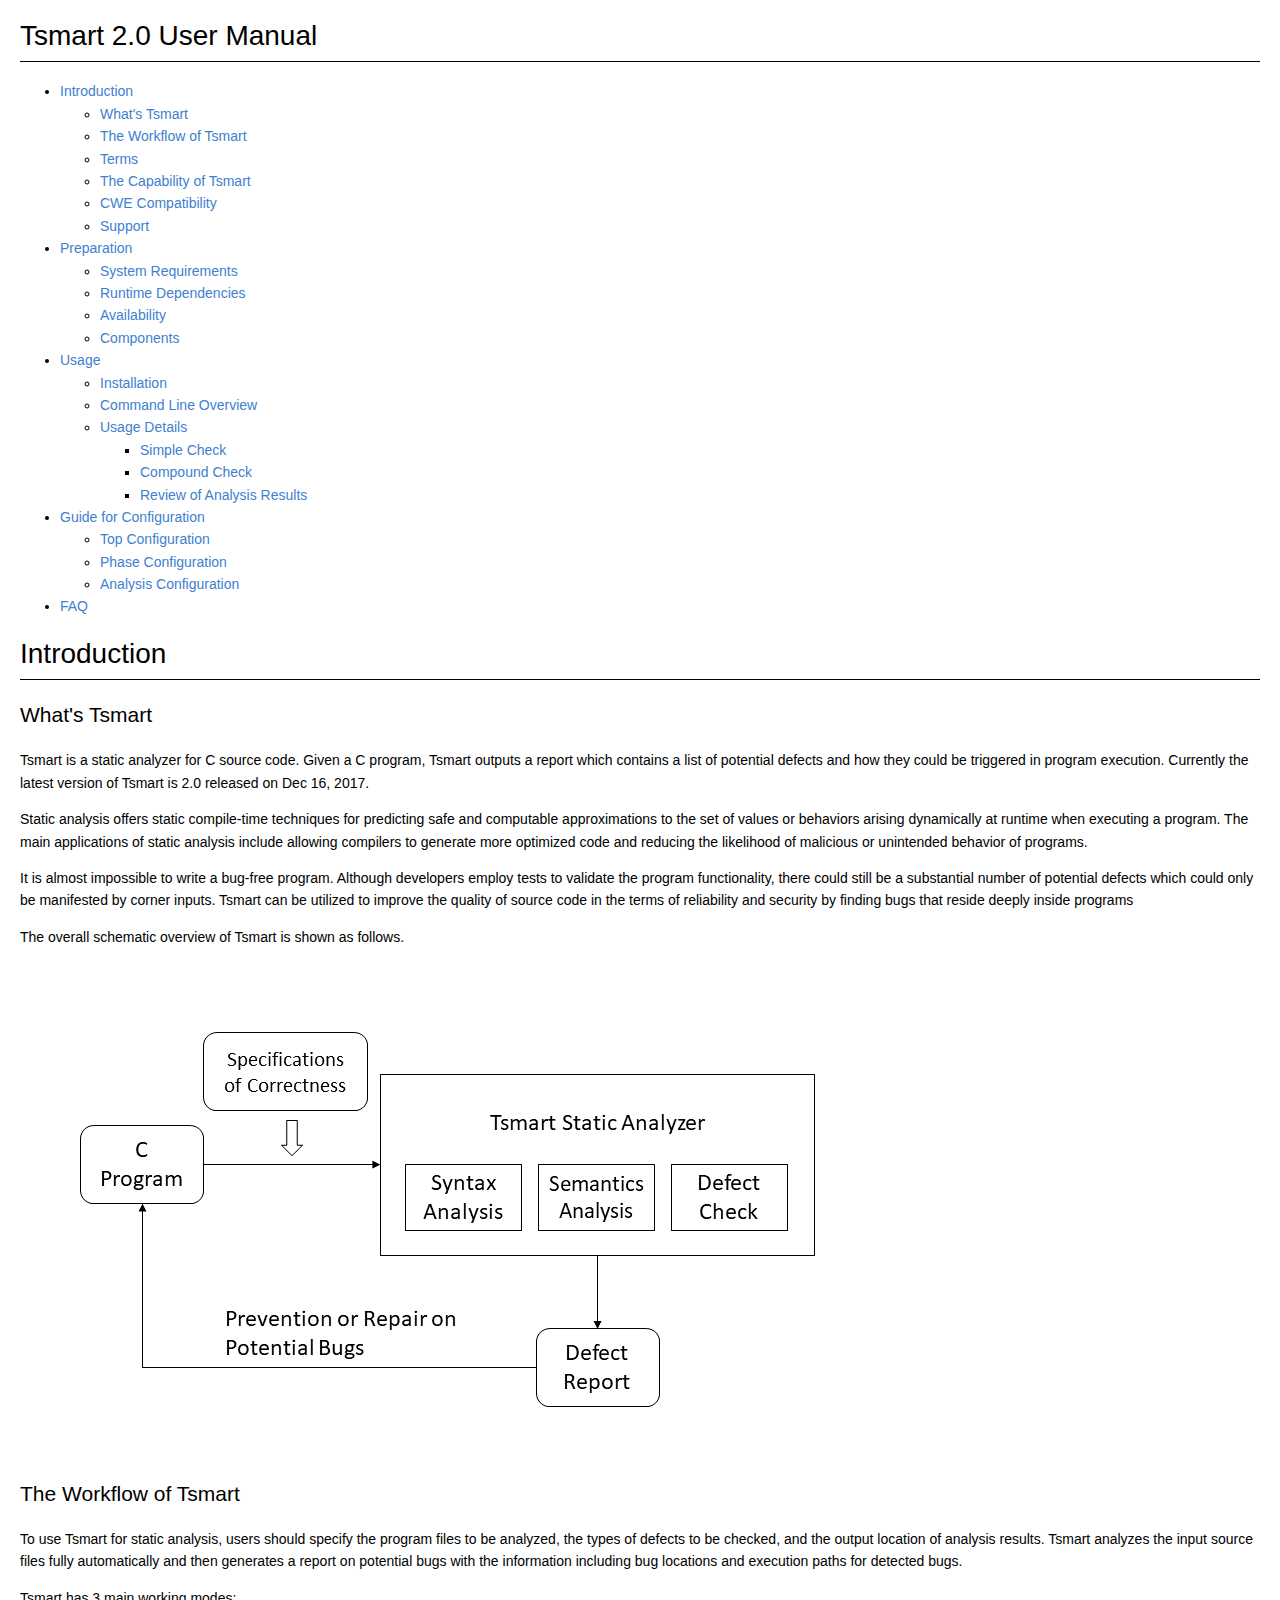
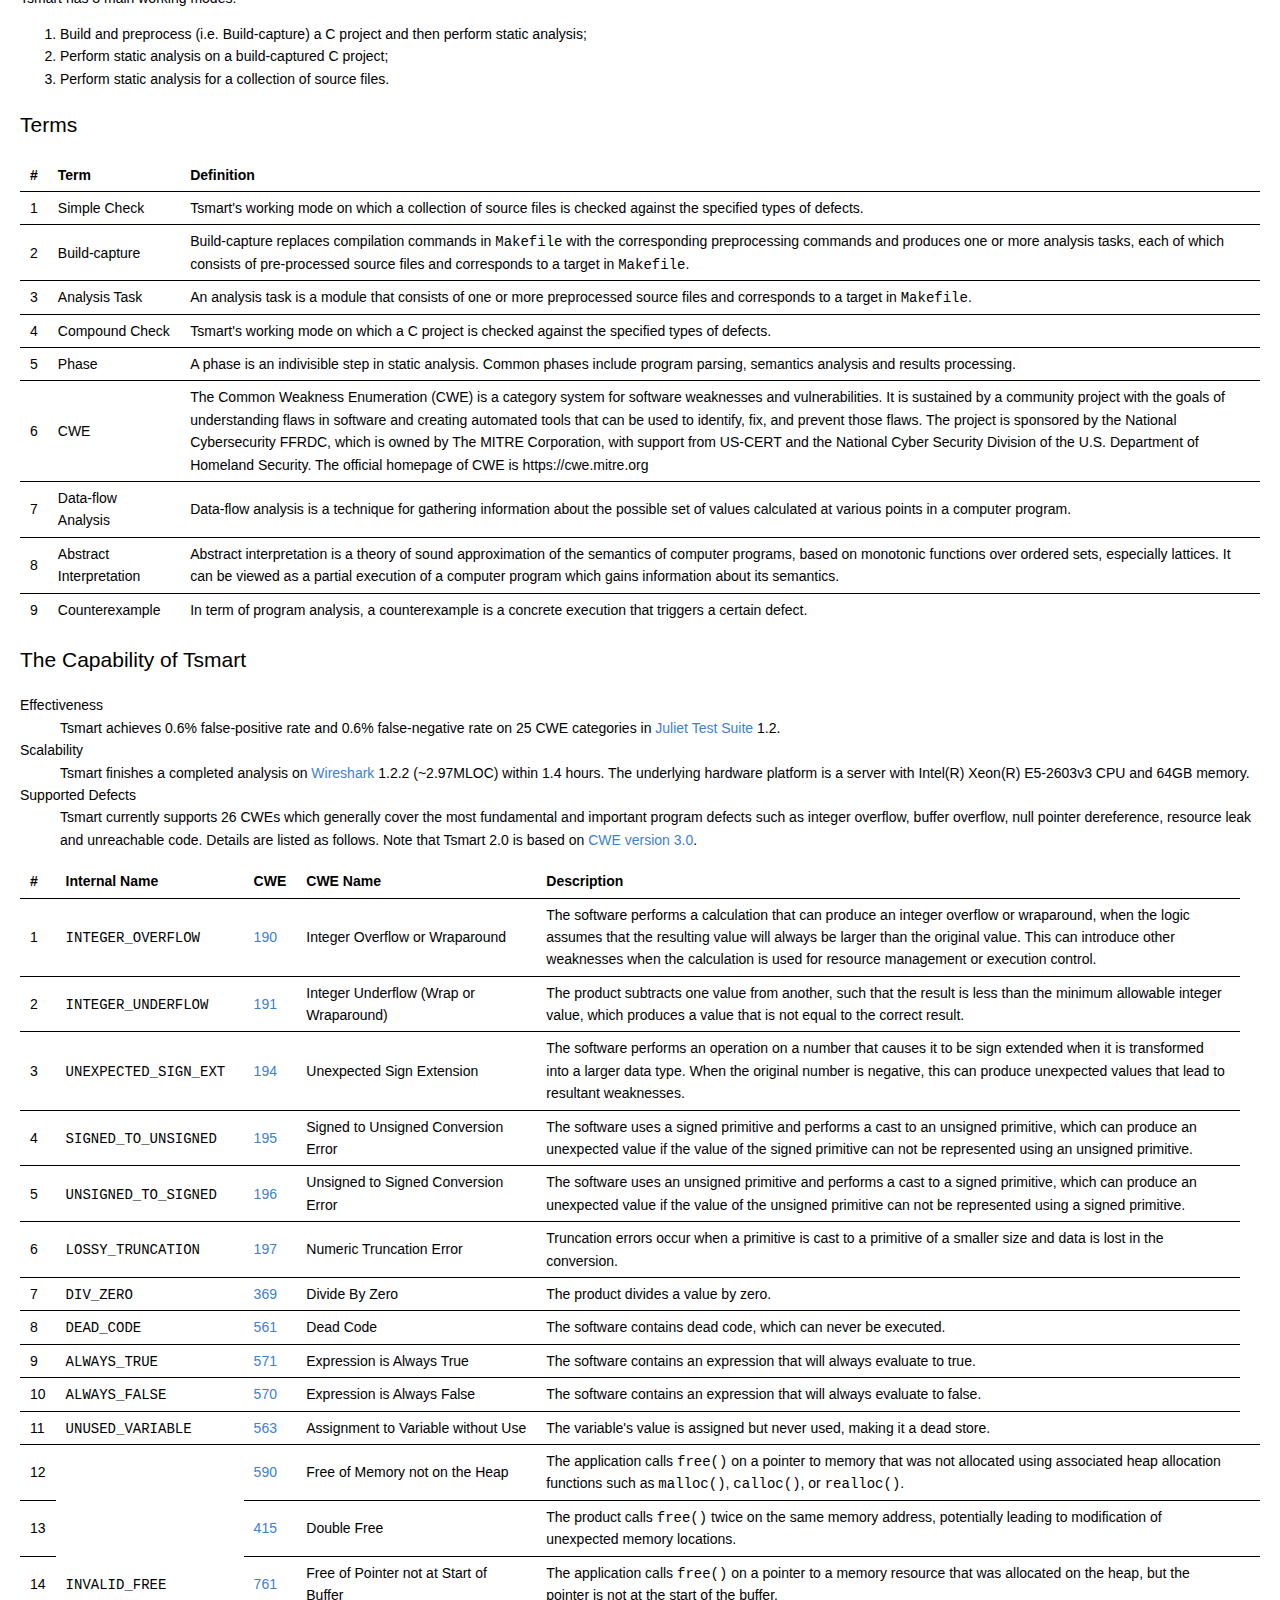
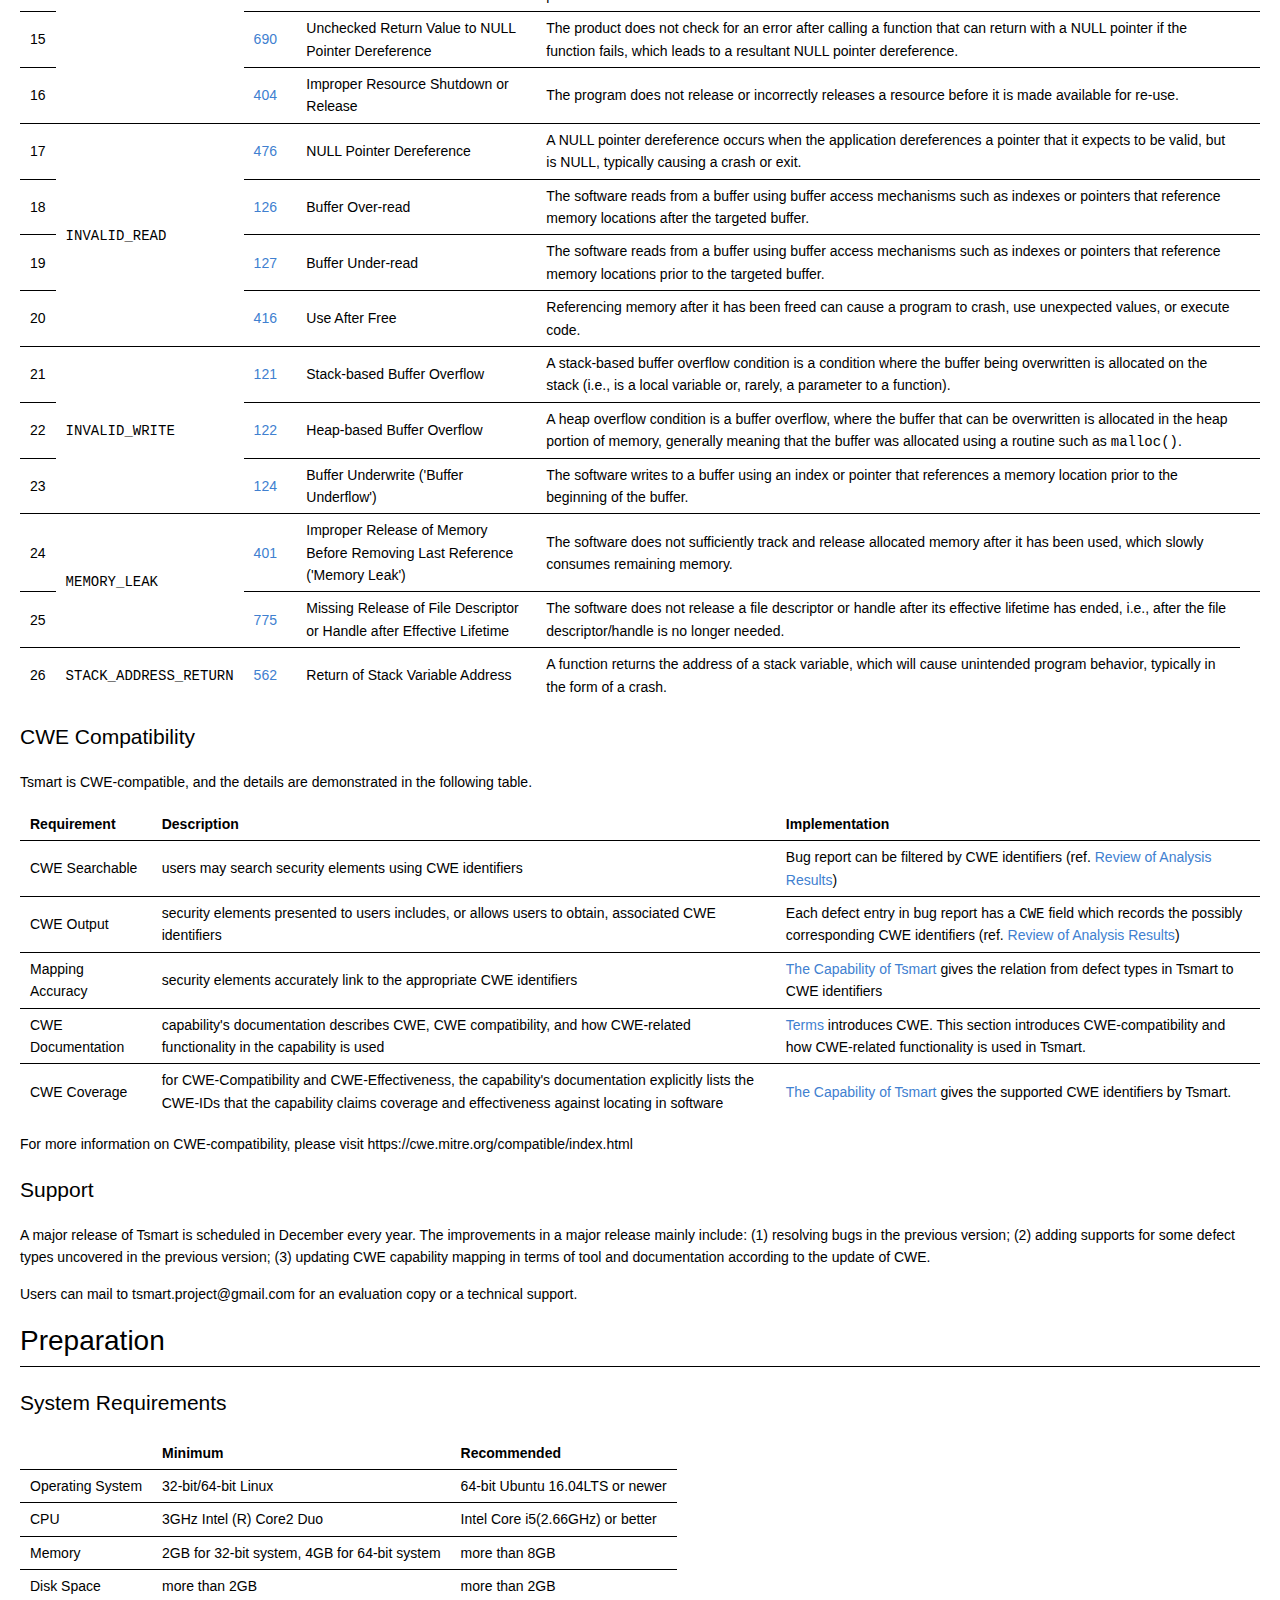
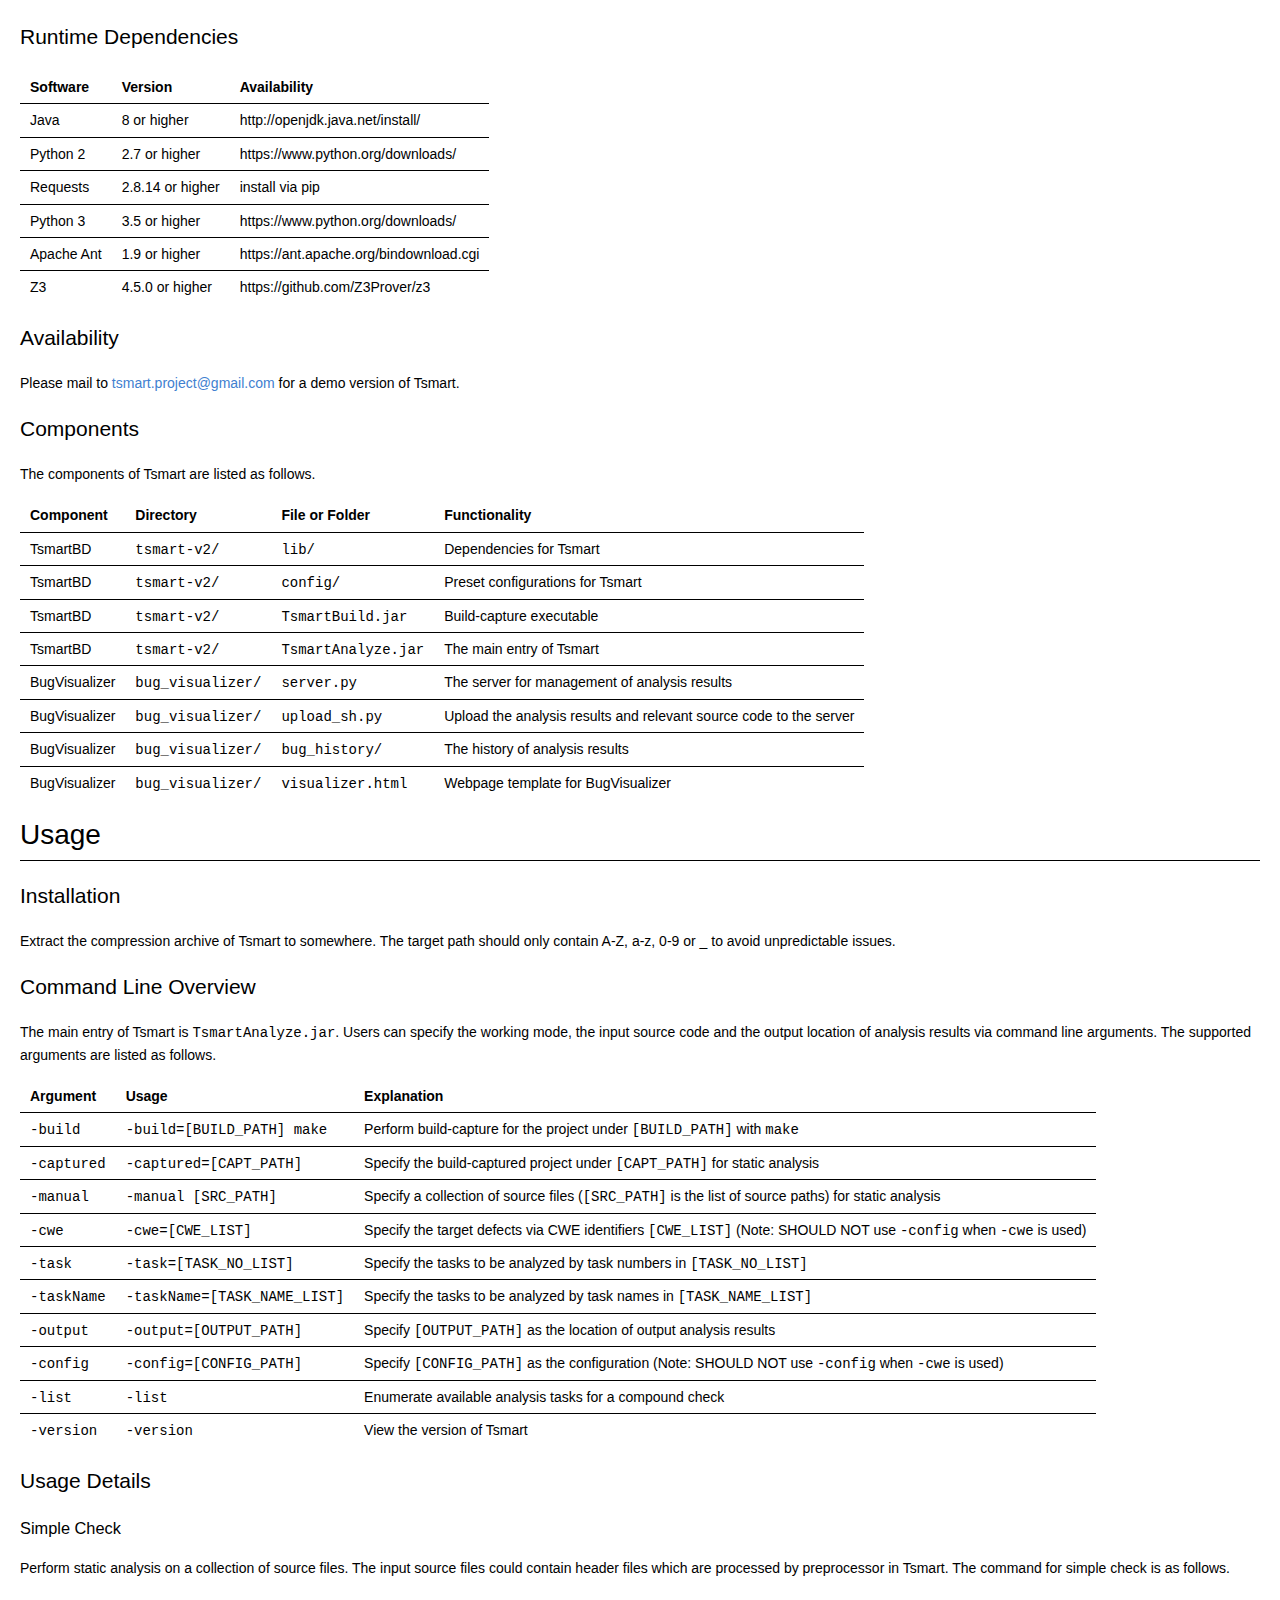
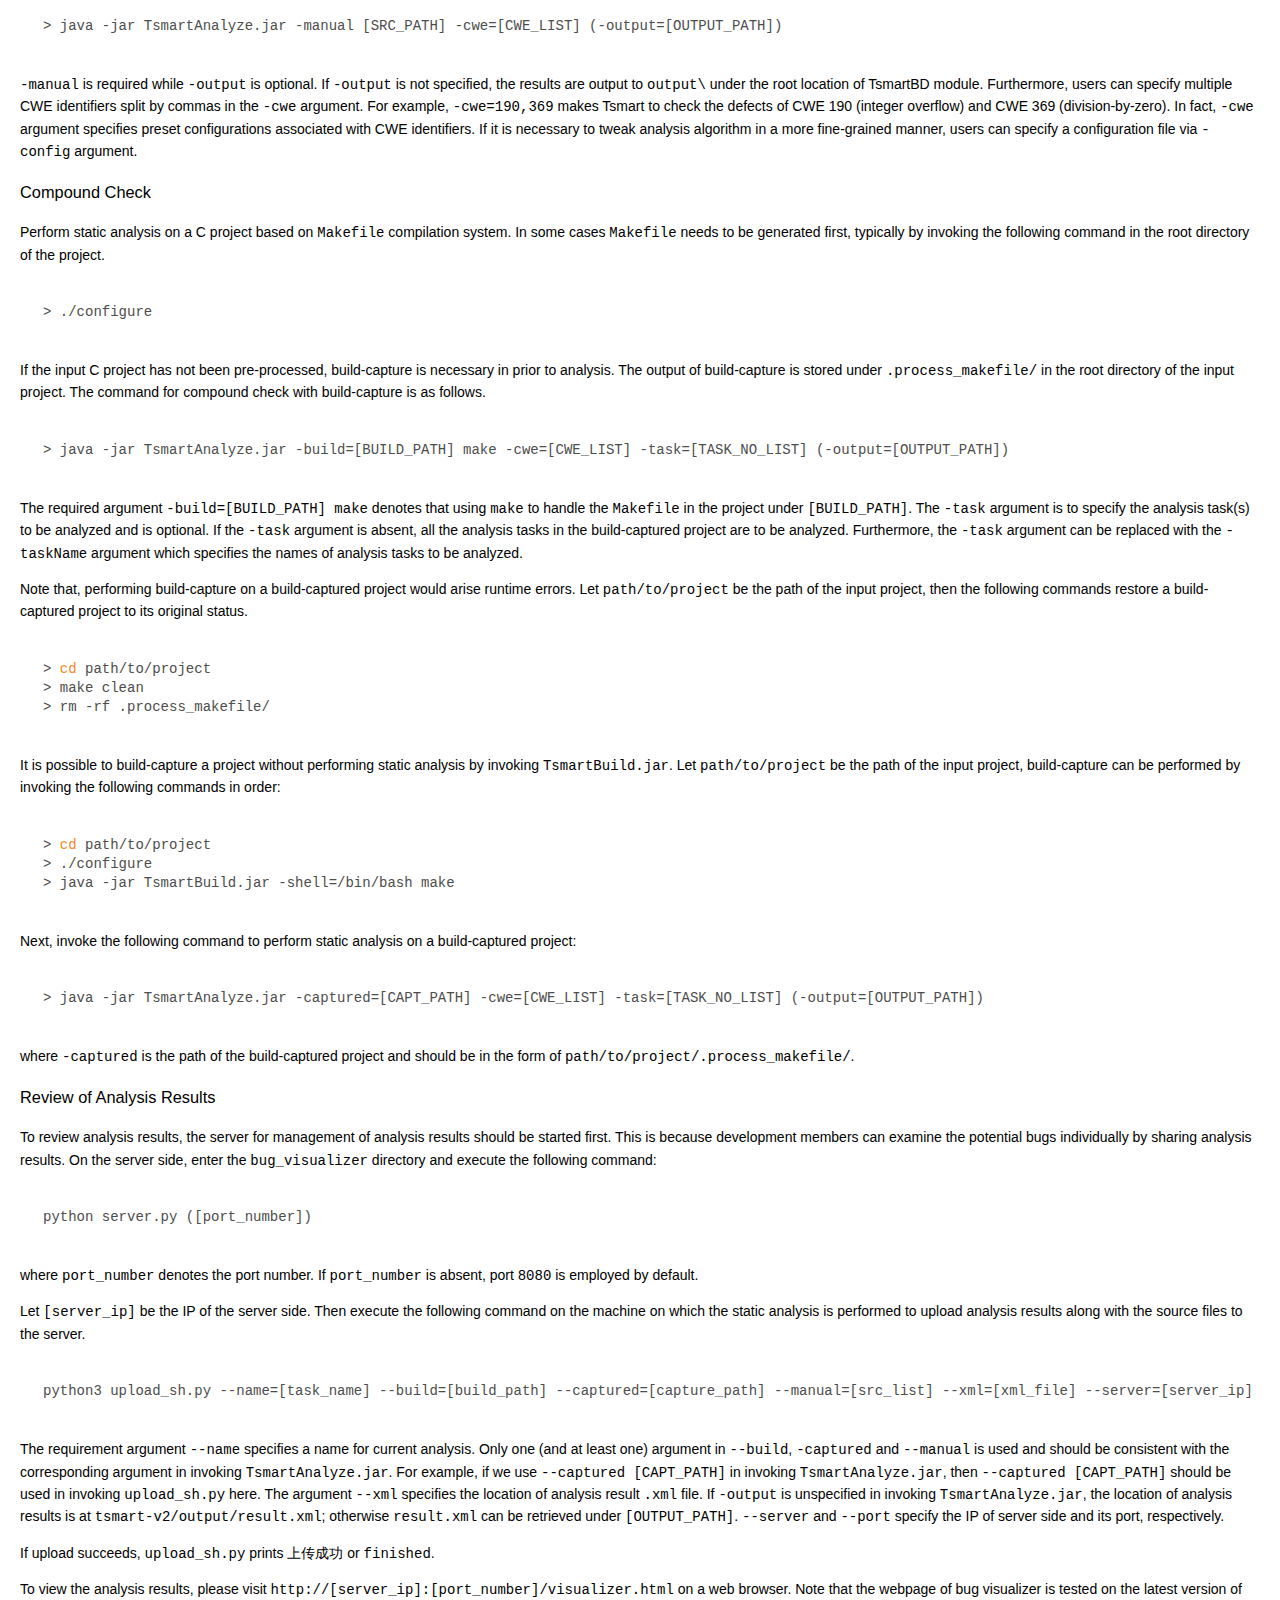
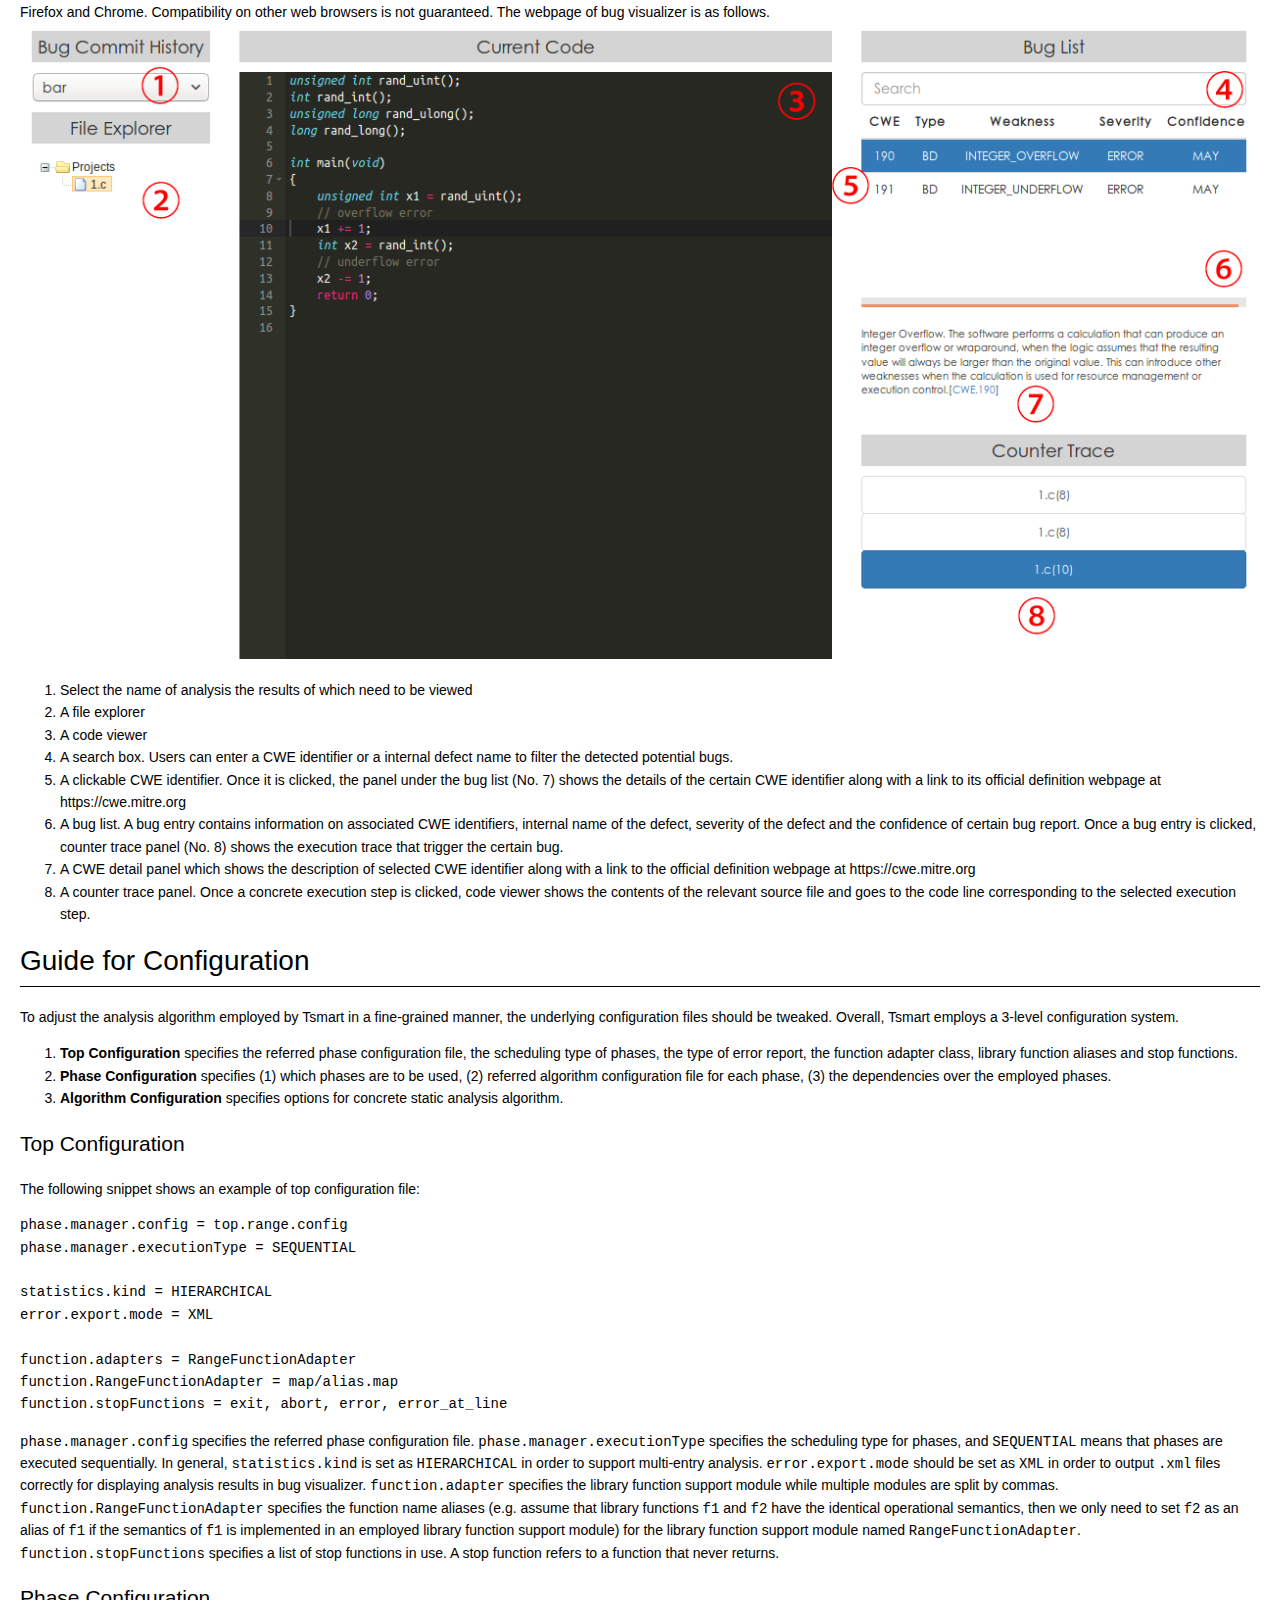
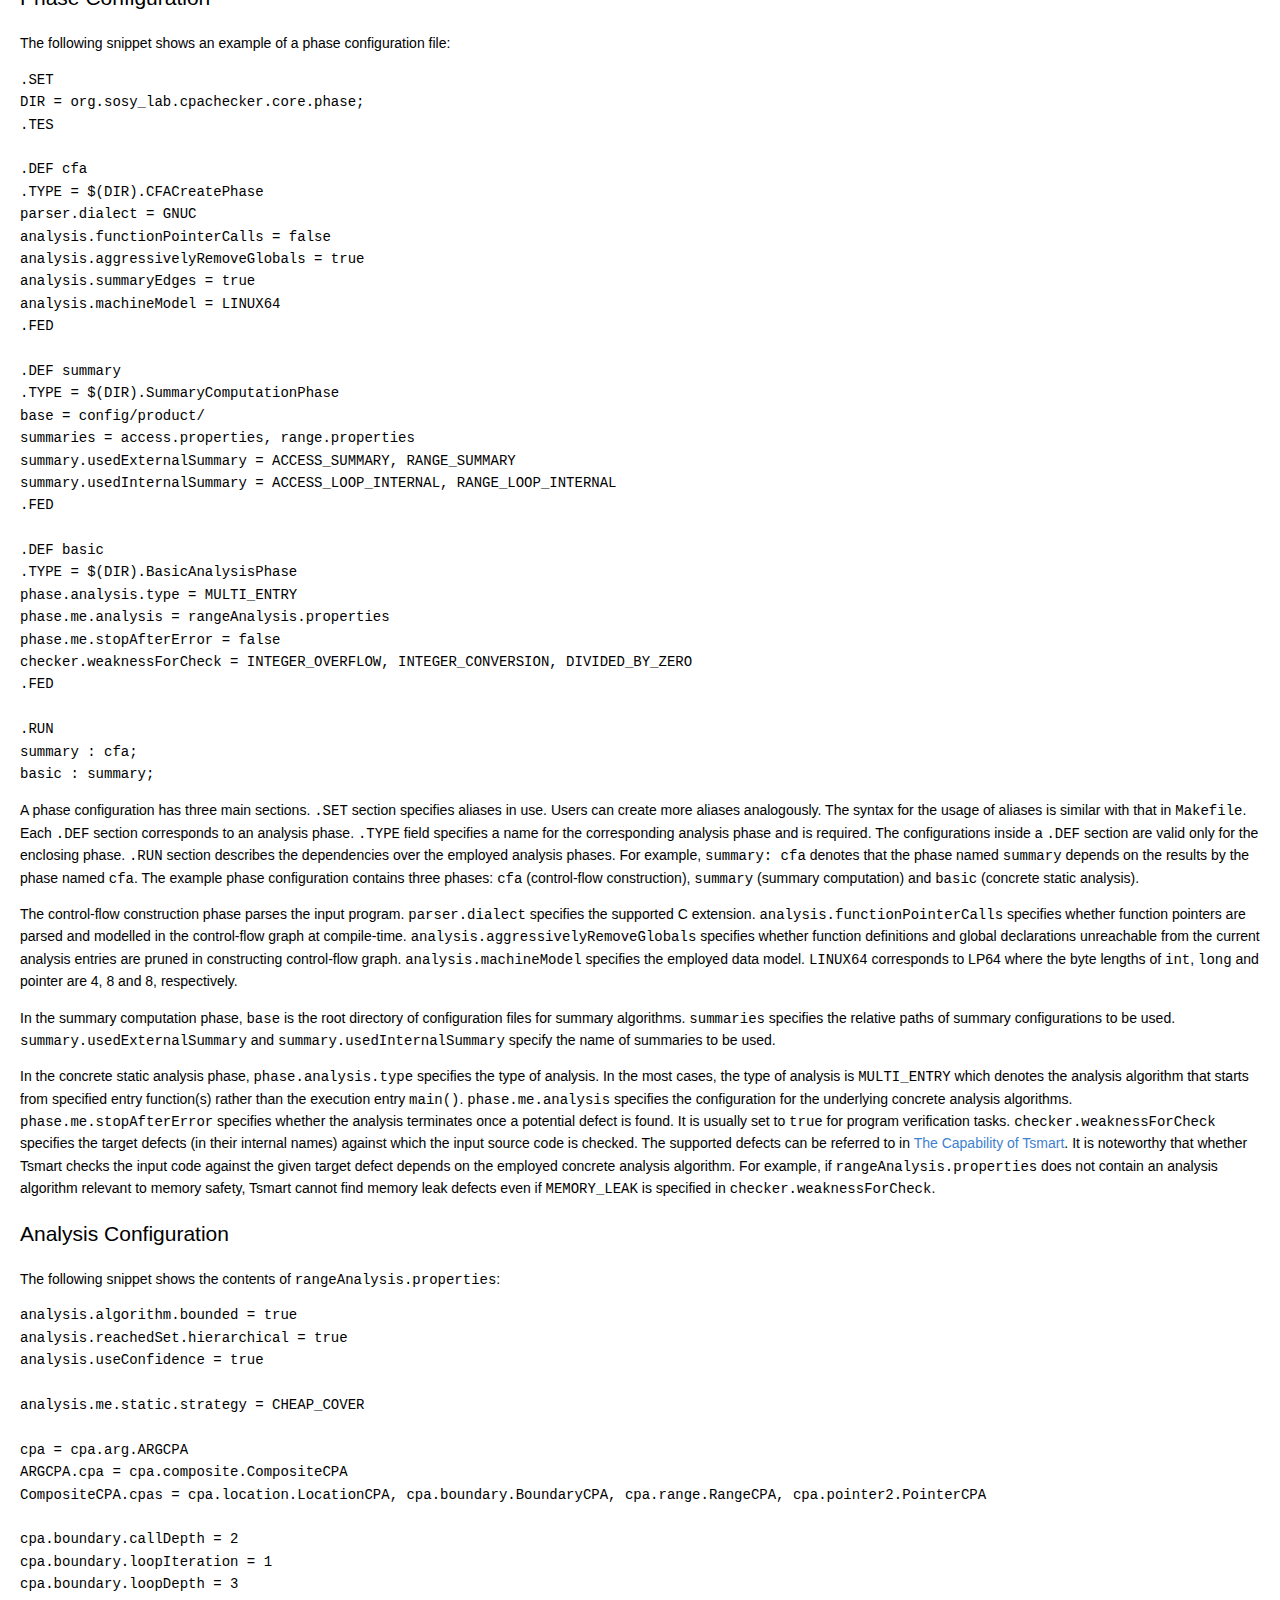
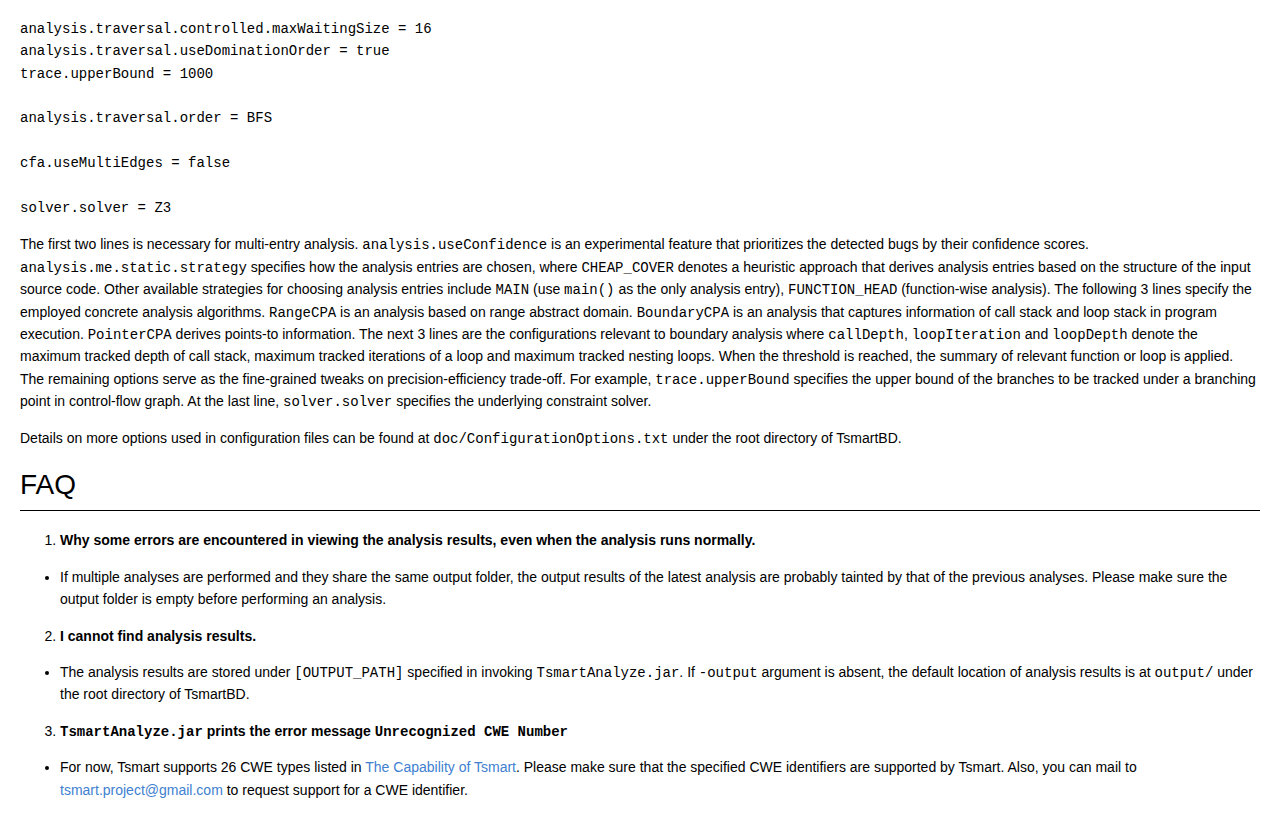
<file: userManual/man_en.html>
<!DOCTYPE html>
    <html>
    <head>
        <meta http-equiv="Content-type" content="text/html;charset=UTF-8">
        <style>
/*--------------------------------------------------------------------------------------------- * Copyright (c) Microsoft Corporation. All rights reserved. * Licensed under the MIT License. See License.txt in the project root for license information. *--------------------------------------------------------------------------------------------*/ body { font-family: "Segoe WPC", "Segoe UI", "SFUIText-Light", "HelveticaNeue-Light", sans-serif, "Droid Sans Fallback"; font-size: 14px; padding: 0 12px; line-height: 22px; word-wrap: break-word; } body.scrollBeyondLastLine { margin-bottom: calc(100vh - 22px); } body.showEditorSelection .code-line { position: relative; } body.showEditorSelection .code-active-line:before, body.showEditorSelection .code-line:hover:before { content: ""; display: block; position: absolute; top: 0; left: -12px; height: 100%; } body.showEditorSelection li.code-active-line:before, body.showEditorSelection li.code-line:hover:before { left: -30px; } .vscode-light.showEditorSelection .code-active-line:before { border-left: 3px solid rgba(0, 0, 0, 0.15); } .vscode-light.showEditorSelection .code-line:hover:before { border-left: 3px solid rgba(0, 0, 0, 0.40); } .vscode-dark.showEditorSelection .code-active-line:before { border-left: 3px solid rgba(255, 255, 255, 0.4); } .vscode-dark.showEditorSelection .code-line:hover:before { border-left: 3px solid rgba(255, 255, 255, 0.60); } .vscode-high-contrast.showEditorSelection .code-active-line:before { border-left: 3px solid rgba(255, 160, 0, 0.7); } .vscode-high-contrast.showEditorSelection .code-line:hover:before { border-left: 3px solid rgba(255, 160, 0, 1); } img { max-width: 100%; max-height: 100%; } a { color: #4080D0; text-decoration: none; } a:focus, input:focus, select:focus, textarea:focus { outline: 1px solid -webkit-focus-ring-color; outline-offset: -1px; } hr { border: 0; height: 2px; border-bottom: 2px solid; } h1 { padding-bottom: 0.3em; line-height: 1.2; border-bottom-width: 1px; border-bottom-style: solid; } h1, h2, h3 { font-weight: normal; } h1 code, h2 code, h3 code, h4 code, h5 code, h6 code { font-size: inherit; line-height: auto; } a:hover { color: #4080D0; text-decoration: underline; } table { border-collapse: collapse; } table > thead > tr > th { text-align: left; border-bottom: 1px solid; } table > thead > tr > th, table > thead > tr > td, table > tbody > tr > th, table > tbody > tr > td { padding: 5px 10px; } table > tbody > tr + tr > td { border-top: 1px solid; } blockquote { margin: 0 7px 0 5px; padding: 0 16px 0 10px; border-left: 5px solid; } code { font-family: Menlo, Monaco, Consolas, "Droid Sans Mono", "Courier New", monospace, "Droid Sans Fallback"; font-size: 14px; line-height: 19px; } body.wordWrap pre { white-space: pre-wrap; } .mac code { font-size: 12px; line-height: 18px; } code > div { padding: 16px; border-radius: 3px; overflow: auto; } /** Theming */ .vscode-light { color: rgb(30, 30, 30); } .vscode-dark { color: #DDD; } .vscode-high-contrast { color: white; } .vscode-light code { color: #A31515; } .vscode-dark code { color: #D7BA7D; } .vscode-light code > div { background-color: rgba(220, 220, 220, 0.4); } .vscode-dark code > div { background-color: rgba(10, 10, 10, 0.4); } .vscode-high-contrast code > div { background-color: rgb(0, 0, 0); } .vscode-high-contrast h1 { border-color: rgb(0, 0, 0); } .vscode-light table > thead > tr > th { border-color: rgba(0, 0, 0, 0.69); } .vscode-dark table > thead > tr > th { border-color: rgba(255, 255, 255, 0.69); } .vscode-light h1, .vscode-light hr, .vscode-light table > tbody > tr + tr > td { border-color: rgba(0, 0, 0, 0.18); } .vscode-dark h1, .vscode-dark hr, .vscode-dark table > tbody > tr + tr > td { border-color: rgba(255, 255, 255, 0.18); } .vscode-light blockquote, .vscode-dark blockquote { background: rgba(127, 127, 127, 0.1); border-color: rgba(0, 122, 204, 0.5); } .vscode-high-contrast blockquote { background: transparent; border-color: #fff; }
</style>
<style>
/* Tomorrow Theme */ /* http://jmblog.github.com/color-themes-for-google-code-highlightjs */ /* Original theme - https://github.com/chriskempson/tomorrow-theme */ /* Tomorrow Comment */ .hljs-comment, .hljs-quote { color: #8e908c; } /* Tomorrow Red */ .hljs-variable, .hljs-template-variable, .hljs-tag, .hljs-name, .hljs-selector-id, .hljs-selector-class, .hljs-regexp, .hljs-deletion { color: #c82829; } /* Tomorrow Orange */ .hljs-number, .hljs-built_in, .hljs-builtin-name, .hljs-literal, .hljs-type, .hljs-params, .hljs-meta, .hljs-link { color: #f5871f; } /* Tomorrow Yellow */ .hljs-attribute { color: #eab700; } /* Tomorrow Green */ .hljs-string, .hljs-symbol, .hljs-bullet, .hljs-addition { color: #718c00; } /* Tomorrow Blue */ .hljs-title, .hljs-section { color: #4271ae; } /* Tomorrow Purple */ .hljs-keyword, .hljs-selector-tag { color: #8959a8; } .hljs { display: block; overflow-x: auto; color: #4d4d4c; padding: 0.5em; } .hljs-emphasis { font-style: italic; } .hljs-strong { font-weight: bold; }
</style>
<style>
ul.contains-task-list { padding-left: 0; } ul ul.contains-task-list { padding-left: 40px; } .task-list-item { list-style-type: none; } .task-list-item-checkbox { vertical-align: middle; }
</style>
        <style>
            body {
                font-family: -apple-system, BlinkMacSystemFont, 'Segoe WPC', 'Segoe UI', 'HelveticaNeue-Light', 'Ubuntu', 'Droid Sans', sans-serif;
                font-size: 14px;
                line-height: 1.6;
            }
        </style>
    </head>
    <body>
        <h1>Tsmart 2.0 User Manual</h1> 
<ul>
<li><a href="#introduction">Introduction</a>
<ul>
<li><a href="#whats-tsmart">What's Tsmart</a></li>
<li><a href="#the-workflow-of-tsmart">The Workflow of Tsmart</a></li>
<li><a href="#terms">Terms</a></li>
<li><a href="#the-capability-of-tsmart">The Capability of Tsmart</a></li>
<li><a href="#cwe-compatibility">CWE Compatibility</a></li>
<li><a href="#support">Support</a></li>
</ul>
</li>
<li><a href="#preparation">Preparation</a>
<ul>
<li><a href="#system-requirements">System Requirements</a></li>
<li><a href="#runtime-dependencies">Runtime Dependencies</a></li>
<li><a href="#availability">Availability</a></li>
<li><a href="#components">Components</a></li>
</ul>
</li>
<li><a href="#usage">Usage</a>
<ul>
<li><a href="#installation">Installation</a></li>
<li><a href="#command-line-overview">Command Line Overview</a></li>
<li><a href="#usage-details">Usage Details</a>
<ul>
<li><a href="#simple-check">Simple Check</a></li>
<li><a href="#compound-check">Compound Check</a></li>
<li><a href="#review-of-analysis-results">Review of Analysis Results</a></li>
</ul>
</li>
</ul>
</li>
<li><a href="#guide-for-configuration">Guide for Configuration</a>
<ul>
<li><a href="#top-configuration">Top Configuration</a></li>
<li><a href="#phase-configuration">Phase Configuration</a></li>
<li><a href="#analysis-configuration">Analysis Configuration</a></li>
</ul>
</li>
<li><a href="#faq">FAQ</a></li>
</ul>
<h1 id="introduction">Introduction</h1>
<h2 id="whats-tsmart">What's Tsmart</h2>
<p>Tsmart is a static analyzer for C source code. Given a C program, Tsmart outputs a report which contains a list of potential defects and how they could be triggered in program execution. Currently the latest version of Tsmart is 2.0 released on Dec 16, 2017.</p>
<p>Static analysis offers static compile-time techniques for predicting safe and computable approximations to the set of values or behaviors arising dynamically at runtime when executing a program. The main applications of static analysis include allowing compilers to generate more optimized code and reducing the likelihood of malicious or unintended behavior of programs.</p>
<p>It is almost impossible to write a bug-free program. Although developers employ tests to validate the program functionality, there could still be a substantial number of potential defects which could only be manifested by corner inputs. Tsmart can be utilized to improve the quality of source code in the terms of reliability and security by finding bugs that reside deeply inside programs</p>
<p>The overall schematic overview of Tsmart is shown as follows.</p>
<p><img src="fig/tsmart_overall_en.png" alt="Tsmart_Overall"></p>
<h2 id="the-workflow-of-tsmart">The Workflow of Tsmart</h2>
<p>To use Tsmart for static analysis, users should specify the program files to be analyzed, the types of defects to be checked, and the output location of analysis results. Tsmart analyzes the input source files fully automatically and then generates a report on potential bugs with the information including bug locations and execution paths for detected bugs.</p>
<p>Tsmart has 3 main working modes:</p>
<ol>
<li>Build and preprocess (i.e. Build-capture) a C project and then perform static analysis;</li>
<li>Perform static analysis on a build-captured C project;</li>
<li>Perform static analysis for a collection of source files.</li>
</ol>
<h2 id="terms">Terms</h2>
<table>
<thead>
<tr>
<th>#</th>
<th>Term</th>
<th>Definition</th>
</tr>
</thead>
<tbody>
<tr>
<td>1</td>
<td>Simple Check</td>
<td>Tsmart's working mode on which a collection of source files is checked against the specified types of defects.</td>
</tr>
<tr>
<td>2</td>
<td>Build-capture</td>
<td>Build-capture replaces compilation commands in <code>Makefile</code> with the corresponding preprocessing commands and produces one or more analysis tasks, each of which consists of pre-processed source files and corresponds to a target in <code>Makefile</code>.</td>
</tr>
<tr>
<td>3</td>
<td>Analysis Task</td>
<td>An analysis task is a module that consists of one or more preprocessed source files and corresponds to a target in <code>Makefile</code>.</td>
</tr>
<tr>
<td>4</td>
<td>Compound Check</td>
<td>Tsmart's working mode on which a C project is checked against the specified types of defects.</td>
</tr>
<tr>
<td>5</td>
<td>Phase</td>
<td>A phase is an indivisible step in static analysis. Common phases include program parsing, semantics analysis and results processing.</td>
</tr>
<tr>
<td>6</td>
<td>CWE</td>
<td>The Common Weakness Enumeration (CWE) is a category system for software weaknesses and vulnerabilities. It is sustained by a community project with the goals of understanding flaws in software and creating automated tools that can be used to identify, fix, and prevent those flaws. The project is sponsored by the National Cybersecurity FFRDC, which is owned by The MITRE Corporation, with support from US-CERT and the National Cyber Security Division of the U.S. Department of Homeland Security. The official homepage of CWE is https://cwe.mitre.org</td>
</tr>
<tr>
<td>7</td>
<td>Data-flow Analysis</td>
<td>Data-flow analysis is a technique for gathering information about the possible set of values calculated at various points in a computer program.</td>
</tr>
<tr>
<td>8</td>
<td>Abstract Interpretation</td>
<td>Abstract interpretation is a theory of sound approximation of the semantics of computer programs, based on monotonic functions over ordered sets, especially lattices. It can be viewed as a partial execution of a computer program which gains information about its semantics.</td>
</tr>
<tr>
<td>9</td>
<td>Counterexample</td>
<td>In term of program analysis, a counterexample is a concrete execution that triggers a certain defect.</td>
</tr>
</tbody>
</table>
<h2 id="the-capability-of-tsmart">The Capability of Tsmart</h2>
<dl>
<dt>Effectiveness</dt>
<dd>Tsmart achieves 0.6% false-positive rate and 0.6% false-negative rate on 25 CWE categories in <a href="https://samate.nist.gov/SRD/testsuite.php">Juliet Test Suite</a> 1.2.</dd>
<dt>Scalability</dt>
<dd>Tsmart finishes a completed analysis on <a href="https://www.wireshark.org/">Wireshark</a> 1.2.2 (~2.97MLOC) within 1.4 hours. The underlying hardware platform is a server with Intel(R) Xeon(R) E5-2603v3 CPU and 64GB memory.</dd>
<dt>Supported Defects</dt>
<dd>Tsmart currently supports 26 CWEs which generally cover the most fundamental and important program defects such as integer overflow, buffer overflow, null pointer dereference, resource leak and unreachable code. Details are listed as follows. Note that Tsmart 2.0 is based on <a href="https://cwe.mitre.org/news/index.html#nov162017_CWE_Version_3.0_Now_Available">CWE version 3.0</a>.</dd>
</dl>
<table>
<thead>
<tr>
<th>#</th>
<th>Internal Name</th>
<th>CWE</th>
<th>CWE Name</th>
<th>Description</th>
</tr>
</thead>
<tbody>
<tr>
<td>1</td>
<td><code>INTEGER_OVERFLOW</code></td>
<td><a href="https://cwe.mitre.org/data/definitions/190.html">190</a></td>
<td>Integer Overflow or Wraparound</td>
<td>The software performs a calculation that can produce an integer overflow or wraparound, when the logic assumes that the resulting value will always be larger than the original value. This can introduce other weaknesses when the calculation is used for resource management or execution control.</td>
</tr>
<tr>
<td>2</td>
<td><code>INTEGER_UNDERFLOW</code></td>
<td><a href="https://cwe.mitre.org/data/definitions/191.html">191</a></td>
<td>Integer Underflow (Wrap or Wraparound)</td>
<td>The product subtracts one value from another, such that the result is less than the minimum allowable integer value, which produces a value that is not equal to the correct result.</td>
</tr>
<tr>
<td>3</td>
<td><code>UNEXPECTED_SIGN_EXT</code></td>
<td><a href="https://cwe.mitre.org/data/definitions/194.html">194</a></td>
<td>Unexpected Sign Extension</td>
<td>The software performs an operation on a number that causes it to be sign extended when it is transformed into a larger data type. When the original number is negative, this can produce unexpected values that lead to resultant weaknesses.</td>
</tr>
<tr>
<td>4</td>
<td><code>SIGNED_TO_UNSIGNED</code></td>
<td><a href="https://cwe.mitre.org/data/definitions/195.html">195</a></td>
<td>Signed to Unsigned Conversion Error</td>
<td>The software uses a signed primitive and performs a cast to an unsigned primitive, which can produce an unexpected value if the value of the signed primitive can not be represented using an unsigned primitive.</td>
</tr>
<tr>
<td>5</td>
<td><code>UNSIGNED_TO_SIGNED</code></td>
<td><a href="https://cwe.mitre.org/data/definitions/196.html">196</a></td>
<td>Unsigned to Signed Conversion Error</td>
<td>The software uses an unsigned primitive and performs a cast to a signed primitive, which can produce an unexpected value if the value of the unsigned primitive can not be represented using a signed primitive.</td>
</tr>
<tr>
<td>6</td>
<td><code>LOSSY_TRUNCATION</code></td>
<td><a href="https://cwe.mitre.org/data/definitions/197.html">197</a></td>
<td>Numeric Truncation Error</td>
<td>Truncation errors occur when a primitive is cast to a primitive of a smaller size and data is lost in the conversion.</td>
</tr>
<tr>
<td>7</td>
<td><code>DIV_ZERO</code></td>
<td><a href="https://cwe.mitre.org/data/definitions/369.html">369</a></td>
<td>Divide By Zero</td>
<td>The product divides a value by zero.</td>
</tr>
<tr>
<td>8</td>
<td><code>DEAD_CODE</code></td>
<td><a href="https://cwe.mitre.org/data/definitions/561.html">561</a></td>
<td>Dead Code</td>
<td>The software contains dead code, which can never be executed.</td>
</tr>
<tr>
<td>9</td>
<td><code>ALWAYS_TRUE</code></td>
<td><a href="https://cwe.mitre.org/data/definitions/571.html">571</a></td>
<td>Expression is Always True</td>
<td>The software contains an expression that will always evaluate to true.</td>
</tr>
<tr>
<td>10</td>
<td><code>ALWAYS_FALSE</code></td>
<td><a href="https://cwe.mitre.org/data/definitions/570.html">570</a></td>
<td>Expression is Always False</td>
<td>The software contains an expression that will always evaluate to false.</td>
</tr>
<tr>
<td>11</td>
<td><code>UNUSED_VARIABLE</code></td>
<td><a href="https://cwe.mitre.org/data/definitions/563.html">563</a></td>
<td>Assignment to Variable without Use</td>
<td>The variable's value is assigned but never used, making it a dead store.</td>
</tr>
<tr>
<td>12 <td rowspan=5><code>INVALID_FREE</code></td>
<td><a href="https://cwe.mitre.org/data/definitions/590.html">590</a></td>
<td>Free of Memory not on the Heap</td>
<td>The application calls <code>free()</code> on a pointer to memory that was not allocated using associated heap allocation functions such as <code>malloc()</code>, <code>calloc()</code>, or <code>realloc()</code>.</td>
<td></td>
</tr>
<tr>
<td>13</td>
<td><a href="https://cwe.mitre.org/data/definitions/415.html">415</a></td>
<td>Double Free</td>
<td>The product calls <code>free()</code> twice on the same memory address, potentially leading to modification of unexpected memory locations.</td>
<td></td>
</tr>
<tr>
<td>14</td>
<td><a href="https://cwe.mitre.org/data/definitions/761.html">761</a></td>
<td>Free of Pointer not at Start of Buffer</td>
<td>The application calls <code>free()</code> on a pointer to a memory resource that was allocated on the heap, but the pointer is not at the start of the buffer.</td>
<td></td>
</tr>
<tr>
<td>15</td>
<td><a href="https://cwe.mitre.org/data/definitions/690.html">690</a></td>
<td>Unchecked Return Value to NULL Pointer Dereference</td>
<td>The product does not check for an error after calling a function that can return with a NULL pointer if the function fails, which leads to a resultant NULL pointer dereference.</td>
<td></td>
</tr>
<tr>
<td>16</td>
<td><a href="https://cwe.mitre.org/data/definitions/404.html">404</a></td>
<td>Improper Resource Shutdown or Release</td>
<td>The program does not release or incorrectly releases a resource before it is made available for re-use.</td>
<td></td>
</tr>
<tr>
<td>17 <td rowspan=4><code>INVALID_READ</code></td>
<td><a href="https://cwe.mitre.org/data/definitions/476.html">476</a></td>
<td>NULL Pointer Dereference</td>
<td>A NULL pointer dereference occurs when the application dereferences a pointer that it expects to be valid, but is NULL, typically causing a crash or exit.</td>
<td></td>
</tr>
<tr>
<td>18</td>
<td><a href="https://cwe.mitre.org/data/definitions/126.html">126</a></td>
<td>Buffer Over-read</td>
<td>The software reads from a buffer using buffer access mechanisms such as indexes or pointers that reference memory locations after the targeted buffer.</td>
<td></td>
</tr>
<tr>
<td>19</td>
<td><a href="https://cwe.mitre.org/data/definitions/127.html">127</a></td>
<td>Buffer Under-read</td>
<td>The software reads from a buffer using buffer access mechanisms such as indexes or pointers that reference memory locations prior to the targeted buffer.</td>
<td></td>
</tr>
<tr>
<td>20</td>
<td><a href="https://cwe.mitre.org/data/definitions/416.html">416</a></td>
<td>Use After Free</td>
<td>Referencing memory after it has been freed can cause a program to crash, use unexpected values, or execute code.</td>
<td></td>
</tr>
<tr>
<td>21 <td rowspan=3><code>INVALID_WRITE</code></td>
<td><a href="https://cwe.mitre.org/data/definitions/121.html">121</a></td>
<td>Stack-based Buffer Overflow</td>
<td>A stack-based buffer overflow condition is a condition where the buffer being overwritten is allocated on the stack (i.e., is a local variable or, rarely, a parameter to a function).</td>
<td></td>
</tr>
<tr>
<td>22</td>
<td><a href="https://cwe.mitre.org/data/definitions/122.html">122</a></td>
<td>Heap-based Buffer Overflow</td>
<td>A heap overflow condition is a buffer overflow, where the buffer that can be overwritten is allocated in the heap portion of memory, generally meaning that the buffer was allocated using a routine such as <code>malloc()</code>.</td>
<td></td>
</tr>
<tr>
<td>23</td>
<td><a href="https://cwe.mitre.org/data/definitions/124.html">124</a></td>
<td>Buffer Underwrite ('Buffer Underflow')</td>
<td>The software writes to a buffer using an index or pointer that references a memory location prior to the beginning of the buffer.</td>
<td></td>
</tr>
<tr>
<td>24 <td rowspan=2><code>MEMORY_LEAK</code></td>
<td><a href="https://cwe.mitre.org/data/definitions/401.html">401</a></td>
<td>Improper Release of Memory Before Removing Last Reference ('Memory Leak')</td>
<td>The software does not sufficiently track and release allocated memory after it has been used, which slowly consumes remaining memory.</td>
<td></td>
</tr>
<tr>
<td>25</td>
<td><a href="https://cwe.mitre.org/data/definitions/775.html">775</a></td>
<td>Missing Release of File Descriptor or Handle after Effective Lifetime</td>
<td>The software does not release a file descriptor or handle after its effective lifetime has ended, i.e., after the file descriptor/handle is no longer needed.</td>
<td></td>
</tr>
<tr>
<td>26</td>
<td><code>STACK_ADDRESS_RETURN</code></td>
<td><a href="https://cwe.mitre.org/data/definitions/562.html">562</a></td>
<td>Return of Stack Variable Address</td>
<td>A function returns the address of a stack variable, which will cause unintended program behavior, typically in the form of a crash.</td>
</tr>
</tbody>
</table>
<h2 id="cwe-compatibility">CWE Compatibility</h2>
<p>Tsmart is CWE-compatible, and the details are demonstrated in the following table.</p>
<table>
<thead>
<tr>
<th>Requirement</th>
<th>Description</th>
<th>Implementation</th>
</tr>
</thead>
<tbody>
<tr>
<td>CWE Searchable</td>
<td>users may search security elements using CWE identifiers</td>
<td>Bug report can be filtered by CWE identifiers (ref. <a href="#review-of-analysis-results">Review of Analysis Results</a>)</td>
</tr>
<tr>
<td>CWE Output</td>
<td>security elements presented to users includes, or allows users to obtain, associated CWE identifiers</td>
<td>Each defect entry in bug report has a <code>CWE</code> field which records the possibly corresponding CWE identifiers (ref. <a href="#review-of-analysis-results">Review of Analysis Results</a>)</td>
</tr>
<tr>
<td>Mapping Accuracy</td>
<td>security elements accurately link to the appropriate CWE identifiers</td>
<td><a href="#the-capability-of-tsmart">The Capability of Tsmart</a> gives the relation from defect types in Tsmart to CWE identifiers</td>
</tr>
<tr>
<td>CWE Documentation</td>
<td>capability's documentation describes CWE, CWE compatibility, and how CWE-related functionality in the capability is used</td>
<td><a href="#terms">Terms</a> introduces CWE. This section introduces CWE-compatibility and how CWE-related functionality is used in Tsmart.</td>
</tr>
<tr>
<td>CWE Coverage</td>
<td>for CWE-Compatibility and CWE-Effectiveness, the capability's documentation explicitly lists the CWE-IDs that the capability claims coverage and effectiveness against locating in software</td>
<td><a href="#the-capability-of-tsmart">The Capability of Tsmart</a> gives the supported CWE identifiers by Tsmart.</td>
</tr>
</tbody>
</table>
<p>For more information on CWE-compatibility, please visit https://cwe.mitre.org/compatible/index.html</p>
<h2 id="support">Support</h2>
<p>A major release of Tsmart is scheduled in December every year. The improvements in a major release mainly include: (1) resolving bugs in the previous version; (2) adding supports for some defect types uncovered in the previous version; (3) updating CWE capability mapping in terms of tool and documentation according to the update of CWE.</p>
<p>Users can mail to tsmart.project@gmail.com for an evaluation copy or a technical support.</p>
<h1 id="preparation">Preparation</h1>
<h2 id="system-requirements">System Requirements</h2>
<table>
<thead>
<tr>
<th></th>
<th>Minimum</th>
<th>Recommended</th>
</tr>
</thead>
<tbody>
<tr>
<td>Operating System</td>
<td>32-bit/64-bit Linux</td>
<td>64-bit Ubuntu 16.04LTS or newer</td>
</tr>
<tr>
<td>CPU</td>
<td>3GHz Intel (R) Core2 Duo</td>
<td>Intel Core i5(2.66GHz) or better</td>
</tr>
<tr>
<td>Memory</td>
<td>2GB for 32-bit system, 4GB for 64-bit system</td>
<td>more than 8GB</td>
</tr>
<tr>
<td>Disk Space</td>
<td>more than 2GB</td>
<td>more than 2GB</td>
</tr>
</tbody>
</table>
<h2 id="runtime-dependencies">Runtime Dependencies</h2>
<table>
<thead>
<tr>
<th>Software</th>
<th>Version</th>
<th>Availability</th>
</tr>
</thead>
<tbody>
<tr>
<td>Java</td>
<td>8 or higher</td>
<td>http://openjdk.java.net/install/</td>
</tr>
<tr>
<td>Python 2</td>
<td>2.7 or higher</td>
<td>https://www.python.org/downloads/</td>
</tr>
<tr>
<td>Requests</td>
<td>2.8.14 or higher</td>
<td>install via pip</td>
</tr>
<tr>
<td>Python 3</td>
<td>3.5 or higher</td>
<td>https://www.python.org/downloads/</td>
</tr>
<tr>
<td>Apache Ant</td>
<td>1.9 or higher</td>
<td>https://ant.apache.org/bindownload.cgi</td>
</tr>
<tr>
<td>Z3</td>
<td>4.5.0 or higher</td>
<td>https://github.com/Z3Prover/z3</td>
</tr>
</tbody>
</table>
<h2 id="availability">Availability</h2>
<p>Please mail to <a href="mailto:tsmart.project@gmail.com?subject=Demo%20Request">tsmart.project@gmail.com</a> for a demo version of Tsmart.</p>
<h2 id="components">Components</h2>
<p>The components of Tsmart are listed as follows.</p>
<table>
<thead>
<tr>
<th>Component</th>
<th>Directory</th>
<th>File or Folder</th>
<th>Functionality</th>
</tr>
</thead>
<tbody>
<tr>
<td>TsmartBD</td>
<td><code>tsmart-v2/</code></td>
<td><code>lib/</code></td>
<td>Dependencies for Tsmart</td>
</tr>
<tr>
<td>TsmartBD</td>
<td><code>tsmart-v2/</code></td>
<td><code>config/</code></td>
<td>Preset configurations for Tsmart</td>
</tr>
<tr>
<td>TsmartBD</td>
<td><code>tsmart-v2/</code></td>
<td><code>TsmartBuild.jar</code></td>
<td>Build-capture executable</td>
</tr>
<tr>
<td>TsmartBD</td>
<td><code>tsmart-v2/</code></td>
<td><code>TsmartAnalyze.jar</code></td>
<td>The main entry of Tsmart</td>
</tr>
<tr>
<td>BugVisualizer</td>
<td><code>bug_visualizer/</code></td>
<td><code>server.py</code></td>
<td>The server for management of analysis results</td>
</tr>
<tr>
<td>BugVisualizer</td>
<td><code>bug_visualizer/</code></td>
<td><code>upload_sh.py</code></td>
<td>Upload the analysis results and relevant source code to the server</td>
</tr>
<tr>
<td>BugVisualizer</td>
<td><code>bug_visualizer/</code></td>
<td><code>bug_history/</code></td>
<td>The history of analysis results</td>
</tr>
<tr>
<td>BugVisualizer</td>
<td><code>bug_visualizer/</code></td>
<td><code>visualizer.html</code></td>
<td>Webpage template for BugVisualizer</td>
</tr>
</tbody>
</table>
<h1 id="usage">Usage</h1>
<h2 id="installation">Installation</h2>
<p>Extract the compression archive of Tsmart to somewhere. The target path should only contain A-Z, a-z, 0-9 or _ to avoid unpredictable issues.</p>
<h2 id="command-line-overview">Command Line Overview</h2>
<p>The main entry of Tsmart is <code>TsmartAnalyze.jar</code>. Users can specify the working mode, the input source code and the output location of analysis results via command line arguments. The supported arguments are listed as follows.</p>
<table>
<thead>
<tr>
<th>Argument</th>
<th>Usage</th>
<th>Explanation</th>
</tr>
</thead>
<tbody>
<tr>
<td><code>-build</code></td>
<td><code>-build=[BUILD_PATH] make</code></td>
<td>Perform build-capture for the project under <code>[BUILD_PATH]</code> with <code>make</code></td>
</tr>
<tr>
<td><code>-captured</code></td>
<td><code>-captured=[CAPT_PATH]</code></td>
<td>Specify the build-captured project under <code>[CAPT_PATH]</code> for static analysis</td>
</tr>
<tr>
<td><code>-manual</code></td>
<td><code>-manual [SRC_PATH]</code></td>
<td>Specify a collection of source files (<code>[SRC_PATH]</code> is the list of source paths) for static analysis</td>
</tr>
<tr>
<td><code>-cwe</code></td>
<td><code>-cwe=[CWE_LIST]</code></td>
<td>Specify the target defects via CWE identifiers <code>[CWE_LIST]</code> (Note: SHOULD NOT use <code>-config</code> when <code>-cwe</code> is used)</td>
</tr>
<tr>
<td><code>-task</code></td>
<td><code>-task=[TASK_NO_LIST]</code></td>
<td>Specify the tasks to be analyzed by task numbers in <code>[TASK_NO_LIST]</code></td>
</tr>
<tr>
<td><code>-taskName</code></td>
<td><code>-taskName=[TASK_NAME_LIST]</code></td>
<td>Specify the tasks to be analyzed by task names in <code>[TASK_NAME_LIST]</code></td>
</tr>
<tr>
<td><code>-output</code></td>
<td><code>-output=[OUTPUT_PATH]</code></td>
<td>Specify <code>[OUTPUT_PATH]</code> as the location of output analysis results</td>
</tr>
<tr>
<td><code>-config</code></td>
<td><code>-config=[CONFIG_PATH]</code></td>
<td>Specify <code>[CONFIG_PATH]</code> as the configuration (Note: SHOULD NOT use <code>-config</code> when <code>-cwe</code> is used)</td>
</tr>
<tr>
<td><code>-list</code></td>
<td><code>-list</code></td>
<td>Enumerate available analysis tasks for a compound check</td>
</tr>
<tr>
<td><code>-version</code></td>
<td><code>-version</code></td>
<td>View the version of Tsmart</td>
</tr>
</tbody>
</table>
<h2 id="usage-details">Usage Details</h2>
<h3 id="simple-check">Simple Check</h3>
<p>Perform static analysis on a collection of source files. The input source files could contain header files which are processed by preprocessor in Tsmart. The command for simple check is as follows.</p>
<pre class="hljs"><code><div>&gt; java -jar TsmartAnalyze.jar -manual [SRC_PATH] -cwe=[CWE_LIST] (-output=[OUTPUT_PATH])
</div></code></pre>
<p><code>-manual</code> is required while <code>-output</code> is optional. If <code>-output</code> is not specified, the results are output to <code>output\</code> under the root location of TsmartBD module. Furthermore, users can specify multiple CWE identifiers split by commas in the <code>-cwe</code> argument. For example, <code>-cwe=190,369</code> makes Tsmart to check the defects of CWE 190 (integer overflow) and CWE 369 (division-by-zero). In fact, <code>-cwe</code> argument specifies preset configurations associated with CWE identifiers. If it is necessary to tweak analysis algorithm in a more fine-grained manner, users can specify a configuration file via <code>-config</code> argument.</p>
<h3 id="compound-check">Compound Check</h3>
<p>Perform static analysis on a C project based on <code>Makefile</code> compilation system. In some cases <code>Makefile</code> needs to be generated first, typically by invoking the following command in the root directory of the project.</p>
<pre class="hljs"><code><div>&gt; ./configure
</div></code></pre>
<p>If the input C project has not been pre-processed, build-capture is necessary in prior to analysis. The output of build-capture is stored under <code>.process_makefile/</code> in the root directory of the input project. The command for compound check with build-capture is as follows.</p>
<pre class="hljs"><code><div>&gt; java -jar TsmartAnalyze.jar -build=[BUILD_PATH] make -cwe=[CWE_LIST] -task=[TASK_NO_LIST] (-output=[OUTPUT_PATH])
</div></code></pre>
<p>The required argument <code>-build=[BUILD_PATH] make</code> denotes that using <code>make</code> to handle the <code>Makefile</code> in the project under <code>[BUILD_PATH]</code>. The <code>-task</code> argument is to specify the analysis task(s) to be analyzed and is optional. If the <code>-task</code> argument is absent, all the analysis tasks in the build-captured project are to be analyzed. Furthermore, the <code>-task</code> argument can be replaced with the <code>-taskName</code> argument which specifies the names of analysis tasks to be analyzed.</p>
<p>Note that, performing build-capture on a build-captured project would arise runtime errors. Let <code>path/to/project</code> be the path of the input project, then the following commands restore a build-captured project to its original status.</p>
<pre class="hljs"><code><div>&gt; <span class="hljs-built_in">cd</span> path/to/project
&gt; make clean
&gt; rm -rf .process_makefile/
</div></code></pre>
<p>It is possible to build-capture a project without performing static analysis by invoking <code>TsmartBuild.jar</code>. Let <code>path/to/project</code> be the path of the input project, build-capture can be performed by invoking the following commands in order:</p>
<pre class="hljs"><code><div>&gt; <span class="hljs-built_in">cd</span> path/to/project
&gt; ./configure
&gt; java -jar TsmartBuild.jar -shell=/bin/bash make
</div></code></pre>
<p>Next, invoke the following command to perform static analysis on a build-captured project:</p>
<pre class="hljs"><code><div>&gt; java -jar TsmartAnalyze.jar -captured=[CAPT_PATH] -cwe=[CWE_LIST] -task=[TASK_NO_LIST] (-output=[OUTPUT_PATH])
</div></code></pre>
<p>where <code>-captured</code> is the path of the build-captured project and should be in the form of <code>path/to/project/.process_makefile/</code>.</p>
<h3 id="review-of-analysis-results">Review of Analysis Results</h3>
<p>To review analysis results, the server for management of analysis results should be started first. This is because development members can examine the potential bugs individually by sharing analysis results. On the server side, enter the <code>bug_visualizer</code> directory and execute the following command:</p>
<pre class="hljs"><code><div>python server.py ([port_number])
</div></code></pre>
<p>where <code>port_number</code> denotes the port number. If <code>port_number</code> is absent, port <code>8080</code> is employed by default.</p>
<p>Let <code>[server_ip]</code> be the IP of the server side. Then execute the following command on the machine on which the static analysis is performed to upload analysis results along with the source files to the server.</p>
<pre class="hljs"><code><div>python3 upload_sh.py --name=[task_name] --build=[build_path] --captured=[capture_path] --manual=[src_list] --xml=[xml_file] --server=[server_ip] --port=[port_number]
</div></code></pre>
<p>The requirement argument <code>--name</code> specifies a name for current analysis. Only one (and at least one) argument in <code>--build</code>, <code>-captured</code> and <code>--manual</code> is used and should be consistent with the corresponding argument in invoking <code>TsmartAnalyze.jar</code>. For example, if we use <code>--captured [CAPT_PATH]</code> in invoking <code>TsmartAnalyze.jar</code>, then <code>--captured [CAPT_PATH]</code> should be used in invoking <code>upload_sh.py</code> here. The argument <code>--xml</code> specifies the location of analysis result <code>.xml</code> file. If <code>-output</code> is unspecified in invoking <code>TsmartAnalyze.jar</code>, the location of analysis results is at <code>tsmart-v2/output/result.xml</code>; otherwise <code>result.xml</code> can be retrieved under <code>[OUTPUT_PATH]</code>. <code>--server</code> and <code>--port</code> specify the IP of server side and its port, respectively.</p>
<p>If upload succeeds, <code>upload_sh.py</code> prints <code>上传成功</code> or <code>finished</code>.</p>
<p>To view the analysis results, please visit <code>http://[server_ip]:[port_number]/visualizer.html</code> on a web browser. Note that the webpage of bug visualizer is tested on the latest version of Firefox and Chrome. Compatibility on other web browsers is not guaranteed. The webpage of bug visualizer is as follows.
<img src="fig/visualizer_numbered.png" alt="Bug Visualizer"></p>
<ol>
<li>Select the name of analysis the results of which need to be viewed</li>
<li>A file explorer</li>
<li>A code viewer</li>
<li>A search box. Users can enter a CWE identifier or a internal defect name to filter the detected potential bugs.</li>
<li>A clickable CWE identifier. Once it is clicked, the panel under the bug list (No. 7) shows the details of the certain CWE identifier along with a link to its official definition webpage at https://cwe.mitre.org</li>
<li>A bug list. A bug entry contains information on associated CWE identifiers, internal name of the defect, severity of the defect and the confidence of certain bug report. Once a bug entry is clicked, counter trace panel (No. 8) shows the execution trace that trigger the certain bug.</li>
<li>A CWE detail panel which shows the description of selected CWE identifier along with a link to the official definition webpage at https://cwe.mitre.org</li>
<li>A counter trace panel. Once a concrete execution step is clicked, code viewer shows the contents of the relevant source file and goes to the code line corresponding to the selected execution step.</li>
</ol>
<h1 id="guide-for-configuration">Guide for Configuration</h1>
<p>To adjust the analysis algorithm employed by Tsmart in a fine-grained manner, the underlying configuration files should be tweaked. Overall, Tsmart employs a 3-level configuration system.</p>
<ol>
<li><strong>Top Configuration</strong> specifies the referred phase configuration file, the scheduling type of phases, the type of error report, the function adapter class, library function aliases and stop functions.</li>
<li><strong>Phase Configuration</strong> specifies (1) which phases are to be used, (2) referred algorithm configuration file for each phase, (3) the dependencies over the employed phases.</li>
<li><strong>Algorithm Configuration</strong> specifies options for concrete static analysis algorithm.</li>
</ol>
<h2 id="top-configuration">Top Configuration</h2>
<p>The following snippet shows an example of top configuration file:</p>
<pre><code>phase.manager.config = top.range.config
phase.manager.executionType = SEQUENTIAL

statistics.kind = HIERARCHICAL
error.export.mode = XML

function.adapters = RangeFunctionAdapter
function.RangeFunctionAdapter = map/alias.map
function.stopFunctions = exit, abort, error, error_at_line
</code></pre>
<p><code>phase.manager.config</code> specifies the referred phase configuration file. <code>phase.manager.executionType</code> specifies the scheduling type for phases, and <code>SEQUENTIAL</code> means that phases are executed sequentially. In general, <code>statistics.kind</code> is set as <code>HIERARCHICAL</code> in order to support multi-entry analysis. <code>error.export.mode</code> should be set as <code>XML</code> in order to output <code>.xml</code> files correctly for displaying analysis results in bug visualizer. <code>function.adapter</code> specifies the library function support module while multiple modules are split by commas. <code>function.RangeFunctionAdapter</code> specifies the function name aliases (e.g. assume that library functions <code>f1</code> and <code>f2</code> have the identical operational semantics, then we only need to set <code>f2</code> as an alias of <code>f1</code> if the semantics of <code>f1</code> is implemented in an employed library function support module) for the library function support module named <code>RangeFunctionAdapter</code>. <code>function.stopFunctions</code> specifies a list of stop functions in use. A stop function refers to a function that never returns.</p>
<h2 id="phase-configuration">Phase Configuration</h2>
<p>The following snippet shows an example of a phase configuration file:</p>
<pre><code>.SET
DIR = org.sosy_lab.cpachecker.core.phase;
.TES

.DEF cfa
.TYPE = $(DIR).CFACreatePhase
parser.dialect = GNUC
analysis.functionPointerCalls = false
analysis.aggressivelyRemoveGlobals = true
analysis.summaryEdges = true
analysis.machineModel = LINUX64
.FED

.DEF summary
.TYPE = $(DIR).SummaryComputationPhase
base = config/product/
summaries = access.properties, range.properties
summary.usedExternalSummary = ACCESS_SUMMARY, RANGE_SUMMARY
summary.usedInternalSummary = ACCESS_LOOP_INTERNAL, RANGE_LOOP_INTERNAL
.FED

.DEF basic
.TYPE = $(DIR).BasicAnalysisPhase
phase.analysis.type = MULTI_ENTRY
phase.me.analysis = rangeAnalysis.properties
phase.me.stopAfterError = false
checker.weaknessForCheck = INTEGER_OVERFLOW, INTEGER_CONVERSION, DIVIDED_BY_ZERO
.FED

.RUN
summary : cfa;
basic : summary;
</code></pre>
<p>A phase configuration has three main sections. <code>.SET</code> section specifies aliases in use. Users can create more aliases analogously. The syntax for the usage of aliases is similar with that in <code>Makefile</code>. Each <code>.DEF</code> section corresponds to an analysis phase. <code>.TYPE</code> field specifies a name for the corresponding analysis phase and is required. The configurations inside a <code>.DEF</code> section are valid only for the enclosing phase. <code>.RUN</code> section describes the dependencies over the employed analysis phases. For example, <code>summary: cfa</code> denotes that the phase named <code>summary</code> depends on the results by the phase named <code>cfa</code>. The example phase configuration contains three phases: <code>cfa</code> (control-flow construction), <code>summary</code> (summary computation) and <code>basic</code> (concrete static analysis).</p>
<p>The control-flow construction phase parses the input program. <code>parser.dialect</code> specifies the supported C extension. <code>analysis.functionPointerCalls</code> specifies whether function pointers are parsed and modelled in the control-flow graph at compile-time. <code>analysis.aggressivelyRemoveGlobals</code> specifies whether function definitions and global declarations unreachable from the current analysis entries are pruned in constructing control-flow graph. <code>analysis.machineModel</code> specifies the employed data model. <code>LINUX64</code> corresponds to LP64 where the byte lengths of <code>int</code>, <code>long</code> and pointer are 4, 8 and 8, respectively.</p>
<p>In the summary computation phase, <code>base</code> is the root directory of configuration files for summary algorithms. <code>summaries</code> specifies the relative paths of summary configurations to be used. <code>summary.usedExternalSummary</code> and <code>summary.usedInternalSummary</code> specify the name of summaries to be used.</p>
<p>In the concrete static analysis phase, <code>phase.analysis.type</code> specifies the type of analysis. In the most cases, the type of analysis is <code>MULTI_ENTRY</code> which denotes the analysis algorithm that starts from specified entry function(s) rather than the execution entry <code>main()</code>. <code>phase.me.analysis</code> specifies the configuration for the underlying concrete analysis algorithms. <code>phase.me.stopAfterError</code> specifies whether the analysis terminates once a potential defect is found. It is usually set to <code>true</code> for program verification tasks. <code>checker.weaknessForCheck</code> specifies the target defects (in their internal names) against which the input source code is checked. The supported defects can be referred to in <a href="#the-capability-of-tsmart">The Capability of Tsmart</a>. It is noteworthy that whether Tsmart checks the input code against the given target defect depends on the employed concrete analysis algorithm. For example, if <code>rangeAnalysis.properties</code> does not contain an analysis algorithm relevant to memory safety, Tsmart cannot find memory leak defects even if <code>MEMORY_LEAK</code> is specified in <code>checker.weaknessForCheck</code>.</p>
<h2 id="analysis-configuration">Analysis Configuration</h2>
<p>The following snippet shows the contents of <code>rangeAnalysis.properties</code>:</p>
<pre><code>analysis.algorithm.bounded = true
analysis.reachedSet.hierarchical = true
analysis.useConfidence = true

analysis.me.static.strategy = CHEAP_COVER

cpa = cpa.arg.ARGCPA
ARGCPA.cpa = cpa.composite.CompositeCPA
CompositeCPA.cpas = cpa.location.LocationCPA, cpa.boundary.BoundaryCPA, cpa.range.RangeCPA, cpa.pointer2.PointerCPA

cpa.boundary.callDepth = 2
cpa.boundary.loopIteration = 1
cpa.boundary.loopDepth = 3

analysis.traversal.controlled.maxWaitingSize = 16
analysis.traversal.useDominationOrder = true
trace.upperBound = 1000

analysis.traversal.order = BFS

cfa.useMultiEdges = false

solver.solver = Z3
</code></pre>
<p>The first two lines is necessary for multi-entry analysis. <code>analysis.useConfidence</code> is an experimental feature that prioritizes the detected bugs by their confidence scores. <code>analysis.me.static.strategy</code> specifies how the analysis entries are chosen, where <code>CHEAP_COVER</code> denotes a heuristic approach that derives analysis entries based on the structure of the input source code. Other available strategies for choosing analysis entries include <code>MAIN</code> (use <code>main()</code> as the only analysis entry), <code>FUNCTION_HEAD</code> (function-wise analysis). The following 3 lines specify the employed concrete analysis algorithms. <code>RangeCPA</code> is an analysis based on range abstract domain. <code>BoundaryCPA</code> is an analysis that captures information of call stack and loop stack in program execution. <code>PointerCPA</code> derives points-to information. The next 3 lines are the configurations relevant to boundary analysis where <code>callDepth</code>, <code>loopIteration</code> and <code>loopDepth</code> denote the maximum tracked depth of call stack, maximum tracked iterations of a loop and maximum tracked nesting loops. When the threshold is reached, the summary of relevant function or loop is applied. The remaining options serve as the fine-grained tweaks on precision-efficiency trade-off. For example, <code>trace.upperBound</code> specifies the upper bound of the branches to be tracked under a branching point in control-flow graph. At the last line, <code>solver.solver</code> specifies the underlying constraint solver.</p>
<p>Details on more options used in configuration files can be found at <code>doc/ConfigurationOptions.txt</code> under the root directory of TsmartBD.</p>
<h1 id="faq">FAQ</h1>
<ol>
<li><strong>Why some errors are encountered in viewing the analysis results, even when the analysis runs normally.</strong></li>
</ol>
<ul>
<li>If multiple analyses are performed and they share the same output folder, the output results of the latest analysis are probably tainted by that of the previous analyses. Please make sure the output folder is empty before performing an analysis.</li>
</ul>
<ol start="2">
<li><strong>I cannot find analysis results.</strong></li>
</ol>
<ul>
<li>The analysis results are stored under <code>[OUTPUT_PATH]</code> specified in invoking <code>TsmartAnalyze.jar</code>. If <code>-output</code> argument is absent, the default location of analysis results is at <code>output/</code> under the root directory of TsmartBD.</li>
</ul>
<ol start="3">
<li><strong><code>TsmartAnalyze.jar</code> prints the error message <code>Unrecognized CWE Number</code></strong></li>
</ol>
<ul>
<li>For now, Tsmart supports 26 CWE types listed in <a href="#the-capability-of-tsmart">The Capability of Tsmart</a>. Please make sure that the specified CWE identifiers are supported by Tsmart. Also, you can mail to <a href="mailto:tsmart.project@gmail.com?subject=Demo%20Request">tsmart.project@gmail.com</a> to request support for a CWE identifier.</li>
</ul>

    </body>
    </html>
</file>
